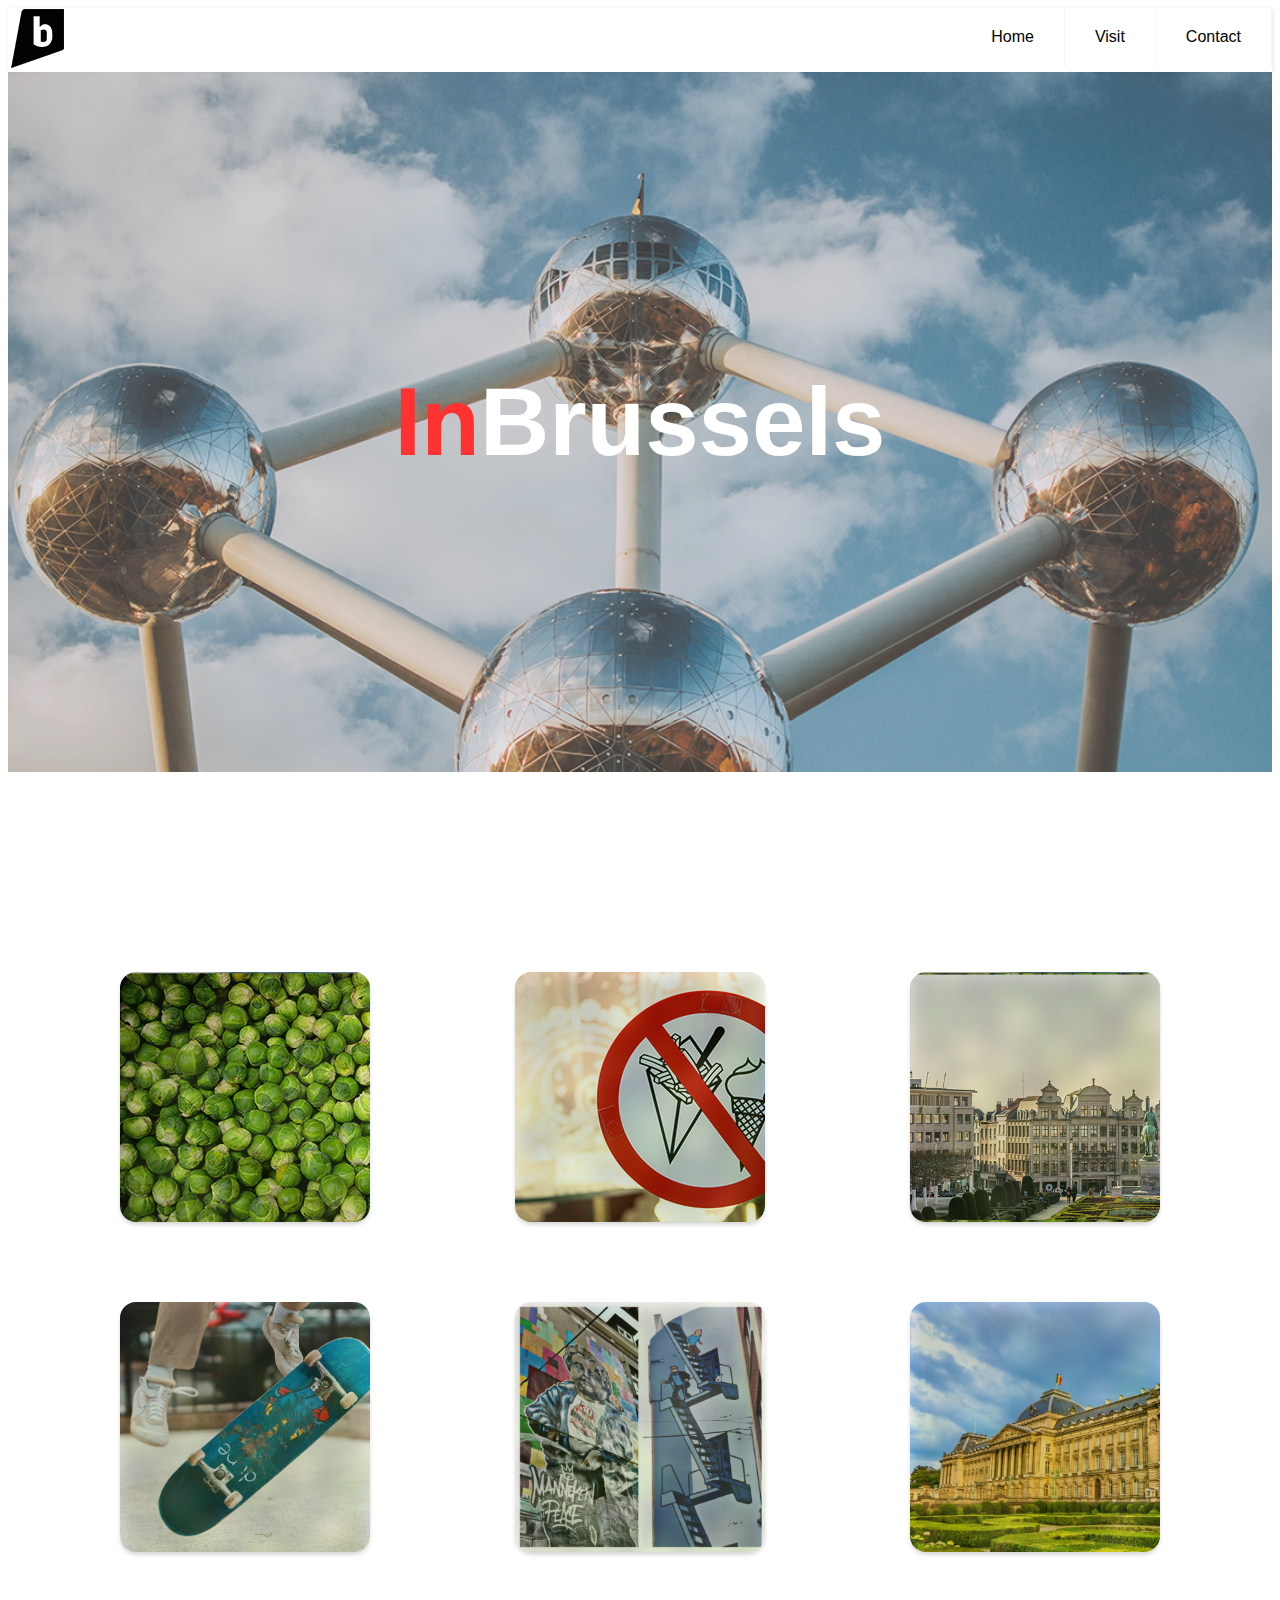
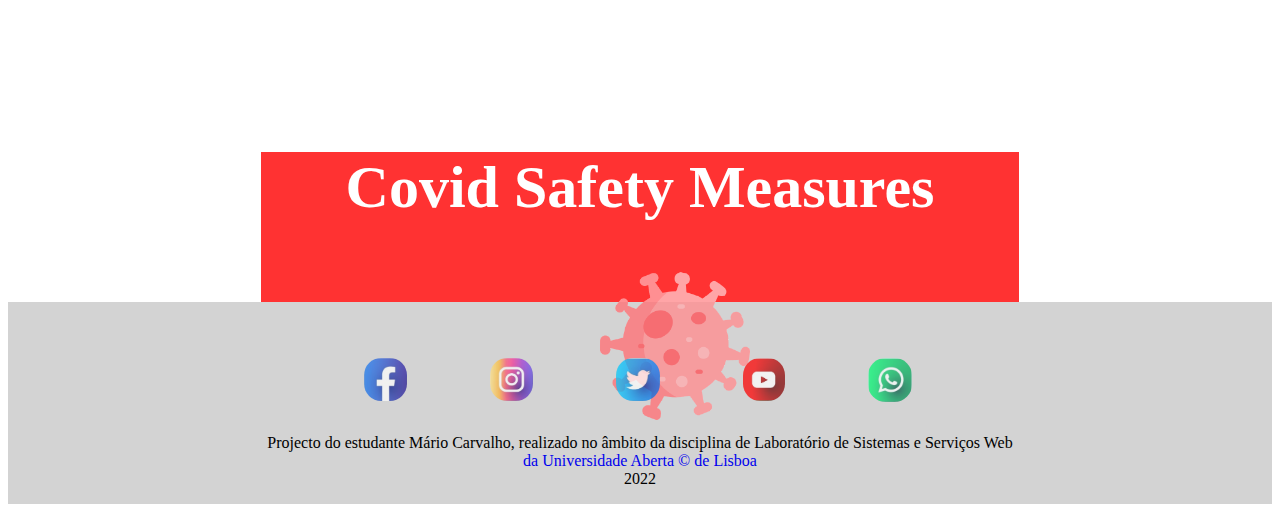
<file: index.html>
<!DOCTYPE html>
<html lang="en">

<head>
  <meta charset="UTF-8">
  <meta http-equiv="X-UA-Compatible" content="IE=edge">
  <meta name="viewport" content="width=device-width, initial-scale=1.0">
  <link rel="stylesheet" type="text/css" href="style.css">
  <title>Brussels - In</title>
</head>

<body>
  <section>
    <header class="header">
      <a href="index.html">
        <div id="logo"><img src="images/bb.png"></div>
      </a>
      <input class="menu-btn" type="checkbox" id="menu-btn" />
      <label class="menu-icon" for="menu-btn"><span class="navicon"></span></label>
      <ul class="menu">
        <li><a href="index.html">Home</a></li>
        <li><a href="visit.html">Visit</a></li>
        <li><a href="contact.html">Contact</a></li>
      </ul>
    </header>
  </section>

  <div class="image_title">
    <div class="title_wild_brussels">
      <h1 id="title_wild">In</h1>
      <h1 id="title_brussels">Brussels</h1>
    </div>
  </div>


  <div class="center_box">
    <div class="box">
      <a href="https://www.chouxdebruxelles.be/en/event-venues/residence-palace-brussels/">
        <div id="box_1">
          <div class='info'>
            <h1 class='title'>"Choux des Bruxelles"</h1>
            <p class='description'>Belgian law allows residents to throw the brussels sprouts at tourists ...
            </p>
          </div>
        </div>
      </a>
      <a href="https://www.lapatate.be">
        <div id="box_2">
          <div class='info'>
            <h1 class='title'>Frites</h1>
            <p class='description'>Belgian fries to be eaten in moderation...or not </p>
          </div>
        </div>
      </a>
      <a href="https://www.google.com/maps/place/Japanese+Pavillion/@50.8930774,4.3612065,3a,75y,90t/data=!3m8!1e2!3m6!1sAF1QipOJEWaHibwen4fcWVjL0yaO6bHk95saem6Tn9Vn!2e10!3e12!6shttps:%2F%2Flh5.googleusercontent.com%2Fp%2FAF1QipOJEWaHibwen4fcWVjL0yaO6bHk95saem6Tn9Vn%3Dw152-h86-k-no!7i3840!8i2160!4m21!1m15!4m14!1m6!1m2!1s0x34674e0fd77f192f:0xf54275d47c665244!2sjapon!2m2!1d138.252924!2d36.204824!1m6!1m2!1s0x47c3a4ed73c76867:0xc18b3a66787302a7!2sbruxelles!2m2!1d4.3571696!2d50.8476424!3m4!1s0x47c3c25440ee4561:0xe2f1d75700b78a04!8m2!3d50.8930774!4d4.3612065">
        <div id="box_3">
          <div class='info'>
            <h1 class='title'> Expo 1958</h1>
            <p class='description'>Japan's bustling capital, Tokyo hinto, known for its imposing entrance and woodland</p>
          </div>
        </div>

    </div>
    </a>
    <a href="https://visit.brussels/en/place/Skate-parc-des-Ursulines">
      <div class="box">
        <div id="box_4">
          <div class='info'>
            <h1 class='title'>Skate Park</h1>
            <p class='description'> To be wild and fun</p>
          </div>
        </div>
    </a>
    <a href="https://www.comicscenter.net/en/home">
      <div id="box_5">
        <div class='info'>
          <h1 class='title'> Comics Art Museum</h1>
          <p class='description'>a true temple dedicated to comic strip art, is also an undisputed masterpiece of the Art Nouveau</p>
        </div>
      </div>
    </a>
    <a href="https://www.monarchie.be/en/heritage/royal-palace-of-brussels">
      <div id="box_6">
        <div class='info'>
          <h1 class='title'>Royal Palace of Brussels</h1>
          <p class='description'>the Palace of the Nation, the seat of the federal parliament located at the other end of the Royal Park...</p>
        </div>
      </div>
  </div>
  </a>
  </div>

  <a href="https://www.info-coronavirus.be/en/">
    <div class="covid_box">
      <h2> Covid Safety Measures</h2>
      <div class="content">
        <div class="covid1"><img src="images/coronavirus.png"></div>
        </div>
      </div>
      <div class=second_row>
        <div class="Social-Network-Icons">
          <a href="https://www.facebook.com/">
            <ul><img src="icons/Facebook.jpg" class="Social-Network-Icons" name="Facebook" alt="icon-Facebook">
            </ul><br>
          </a>
          <a href="https://www.instagram.com/">
            <ul><img src="icons/Instagram.jpg" class="Social-Network-Icons" name="Instagram" alt="icon-Instagram">
            </ul><br>
          </a>
          <a href="https://twitter.com/">
            <ul><img src="icons/Twitter.jpg" class="Social-Network-Icons" name="Twitter" alt="icon-Twitter">
            </ul><br>
          </a>
          <a href="https://www.youtube.com/">
            <ul><img src="icons/Youtube.jpg" class="Social-Network-Icons" name="Youtube" alt="icon-Youtube">
            </ul><br>
          </a>
          <a href="https://web.whatsapp.com/">
            <ul><img src="icons/Whatsapp.jpg" class="Social-Network-Icons" name="Whatsapp" alt="icon-Whastapp">
            </ul><br>
          </a>
        </div>

        <div class="url_wild">
          <p>Projecto do estudante Mário Carvalho, realizado no âmbito da disciplina de Laboratório de Sistemas e Serviços Web
              <a href="https://elearning.uab.pt/course/view.php?id=14136" target="_blank"> da Universidade Aberta &copy; de Lisboa 
              </a>
              <i class="far fa-copyright"></i> 2022
          </p>
      </div>
      </div>
    </footer>
  </section>

</body>

</html>
</file>
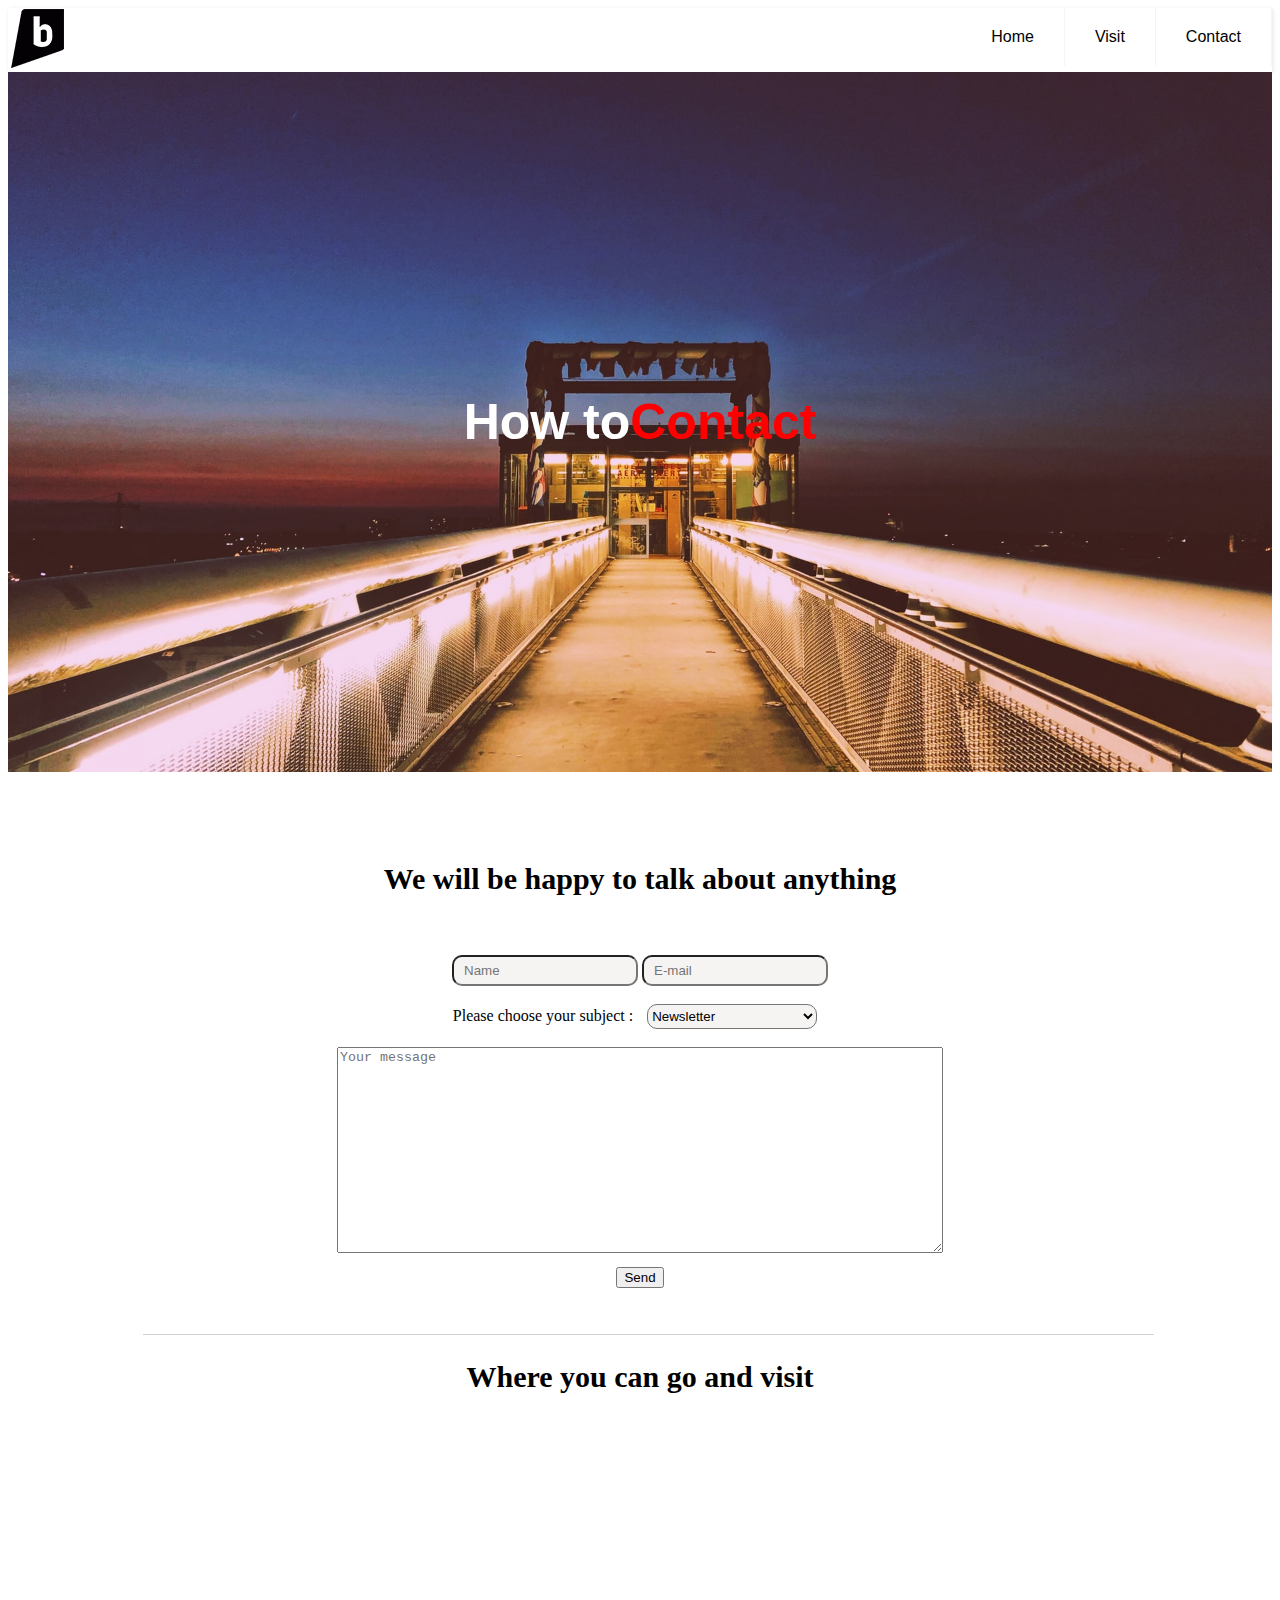
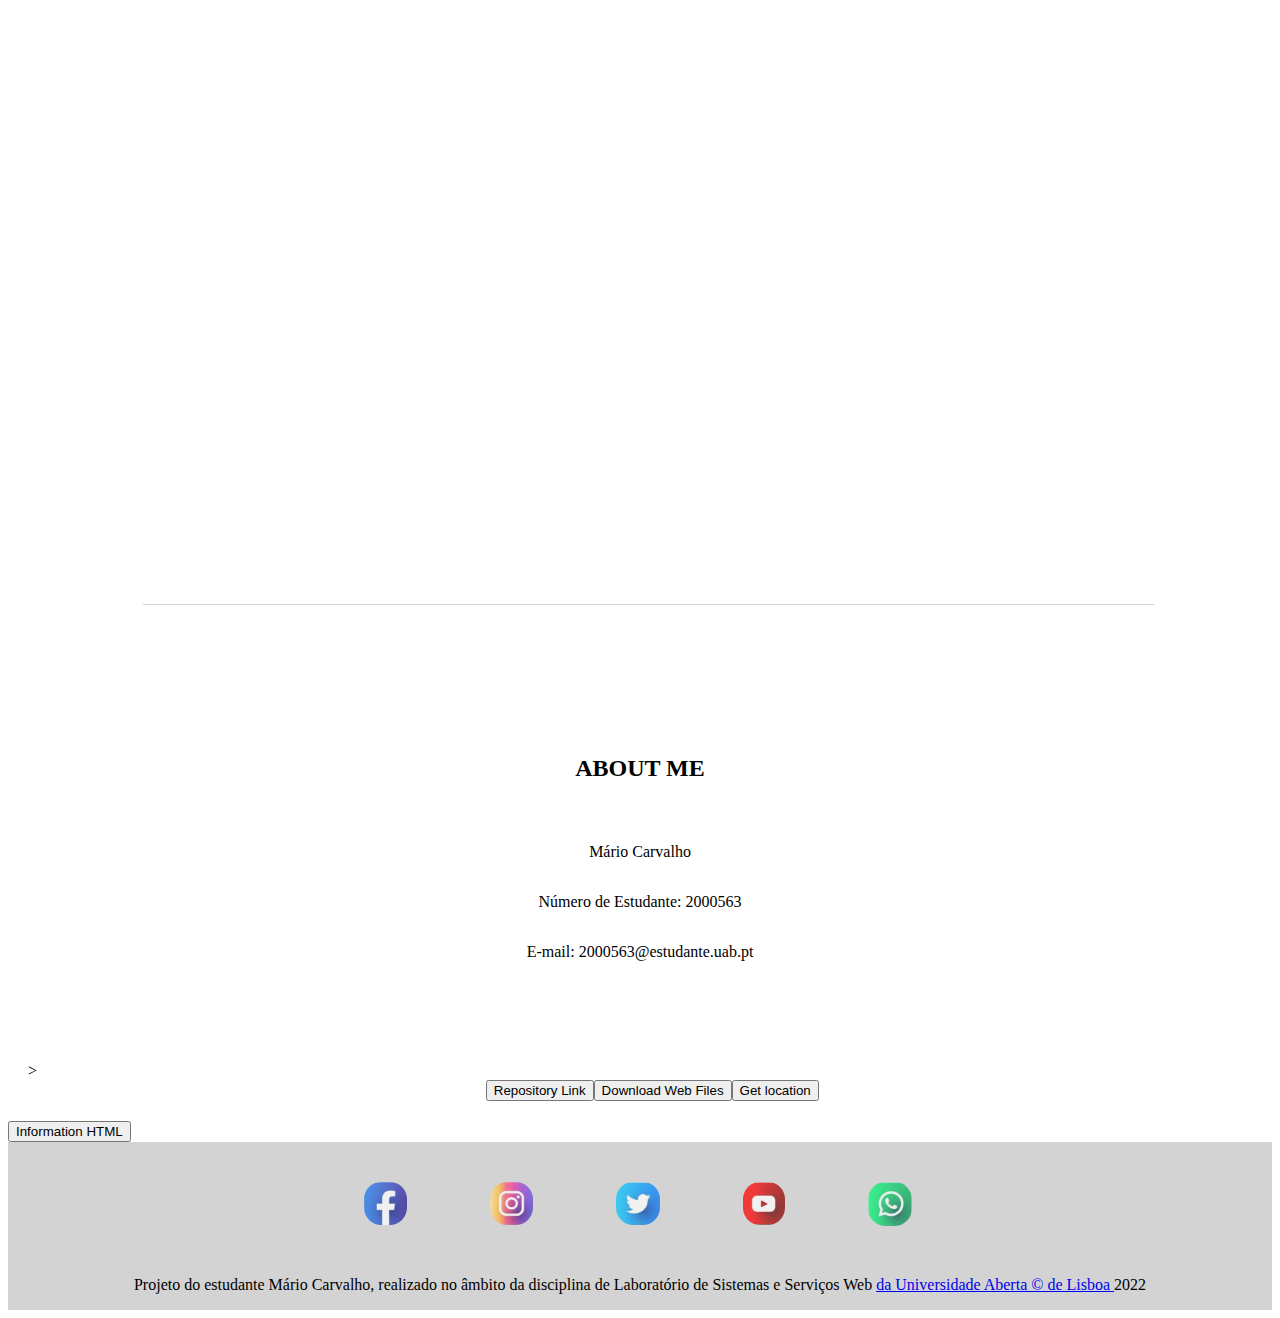
<file: contact.html>
<!DOCTYPE html>
<html lang="en">

<head>
    <meta charset="UTF-8">
    <meta http-equiv="X-UA-Compatible" content="IE=edge">
    <meta name="viewport" content="width=device-width, initial-scale=1.0">
    <link rel="stylesheet" type="text/css" href="contact.css">
    <script src="javascript.js"></script>
    <title>Brussels - Contact</title>
</head>

<body>
    <section>
        <header class="header">
            <a href="home.html">
                <div id="logo"><img src="images/bb.png"></div>
            </a>
            <input class="menu-btn" type="checkbox" id="menu-btn" />
            <label class="menu-icon" for="menu-btn"><span class="navicon"></span></label>
            <ul class="menu">
                <li><a href="home.html">Home</a></li>
                <li><a href="visit.html">Visit</a></li>
                <li><a href="contact.html">Contact</a></li>
            </ul>
        </header>
    </section>

    <div class="contact_image_title">
        <div class="contact_us_title">
            <h1 id="contact">How to </h1> 
            <h1 id="us">Contact</h1>
        </div>
    </div>

    <section>
        <div class="contact_us_groupe" id="contact_us" name="contact_us">
            <h2 class="title_contact" id="contact-us"> We will be happy to talk about anything <br><br> </h2>

            <div class="form-group">
                <input class="name_mail_contact" type="text" name="contact" placeholder="Name">
                <input class="name_mail_contact" type="email" name="email" placeholder="E-mail"> <br><br>
                <label name="subject">Please choose your subject :</label>
                <select class="subject" name="subject" id="subject">
                    <option value="other">Newsletter</option> <br>
                    <option value="evaluation">Evaluation</option>
                    <option value="Comment">Comment</option>
                    <option value="Need-Information">Need some information</option>
                    <option value="other">Other</option> <br>
                </select><br><br>
                <textarea class="message" type="text" name="message" placeholder="Your message" style="width: 600px"
                    style="height: 600px"></textarea><br>
                <a href="mail.html">
                    <button class="buttoninfo" type="submit" onclick="sendForm()" value="Send">Send</button>
                </a>
            </div>
        </div>
    </section>

    <div class="map">
        <div class="black_line"></div>
        <h2 class="title-map"> Where you can go and visit</h2>
        <div class="map-container-google" style="">
            <iframe class="real-map"
                src="https://www.google.com/maps/embed?pb=!1m14!1m12!1m3!1d2519.1428908287317!2d4.352305698940037!3d50.84703817843765!2m3!1f0!2f0!3f0!3m2!1i1024!2i768!4f13.1!5e0!3m2!1spt-PT!2sbe!4v1648225965118!5m2!1spt-PT!2sbe"
                width="600" height="450" style="border:0;" allowfullscreen="" loading="lazy"
                referrerpolicy="no-referrer-when-downgrade"></iframe>
            </iframe>
        </div>
        <div class="black_line2"></div>
    </div>

    <!--for all pages-->
    <section>
        <footer>
            <div class="about_us_title">
                <h2>ABOUT ME</h2>
            </div>
            <div class="first_row">
                <div class="identification-team">
                    <div class="mario">
                        <p>Mário Carvalho</p>
                        <p>Número de Estudante: 2000563 </p>
                        <p>E-mail: 2000563@estudante.uab.pt</p>
                    </div>
                </div>
            </div>
            <div class="bottons-container"> >
                <div class="bottonsJs">
                    <div>
                        <button class="buttoninfo" onclick="reposLink()">Repository Link</button>
                    </div>
                    <div>
                        <button class="buttoninfo" onclick="DownloadWebFiles()">Download Web Files</button>
                    </div>
                    <div>
                        <button class="buttoninfo" onclick="getLocation()">Get location</button>
                    </div>
                </div>
            </div>
            <div>
                <div>
                    <button id="hiddeInfoContactHTML" onclick="htmlShowContact()">Information HTML</button>
                    <div id="htmlContact" style="display: none;">
                        <p>Nesta página "Contact.HTML" não foi usada mais nenhuma propriedade além das que foram usadas anteriormente.</p>
                    </div>
            </div>
            
            <div class="second_row">
                <div class="Social-Network-Icons">
                    <a href="https://www.facebook.com/">
                        <ul><img src="icons/Facebook.jpg" class="Social-Network-Icons" name="Facebook"
                                alt="icon-Facebook">
                        </ul><br>
                    </a>
                    <a href="https://www.instagram.com/">
                        <ul><img src="icons/Instagram.jpg" class="Social-Network-Icons" name="Instagram"
                                alt="icon-Instagram">
                        </ul><br>
                    </a>
                    <a href="https://twitter.com/">
                        <ul><img src="icons/Twitter.jpg" class="Social-Network-Icons" name="Twitter" alt="icon-Twitter">
                        </ul><br>
                    </a>
                    <a href="https://www.youtube.com/">
                        <ul><img src="icons/Youtube.jpg" class="Social-Network-Icons" name="Youtube" alt="icon-Youtube">
                        </ul><br>
                    </a>
                    <a href="https://web.whatsapp.com/">
                        <ul><img src="icons/Whatsapp.jpg" class="Social-Network-Icons" name="Whatsapp"
                                alt="icon-Whastapp">
                        </ul><br>
                    </a>
                </div>

                <div class="url_contact">
                    <p>Projeto do estudante Mário Carvalho, realizado no âmbito da disciplina de Laboratório de
                        Sistemas e Serviços Web
                        <a href="https://elearning.uab.pt/course/view.php?id=14136" target="_blank"> da Universidade
                            Aberta &copy; de Lisboa
                        </a>
                        <i class="far fa-copyright"></i> 2022
                    </p>
                </div>
            </div>
        </footer>
    </section>
</body>

</html>
</file>
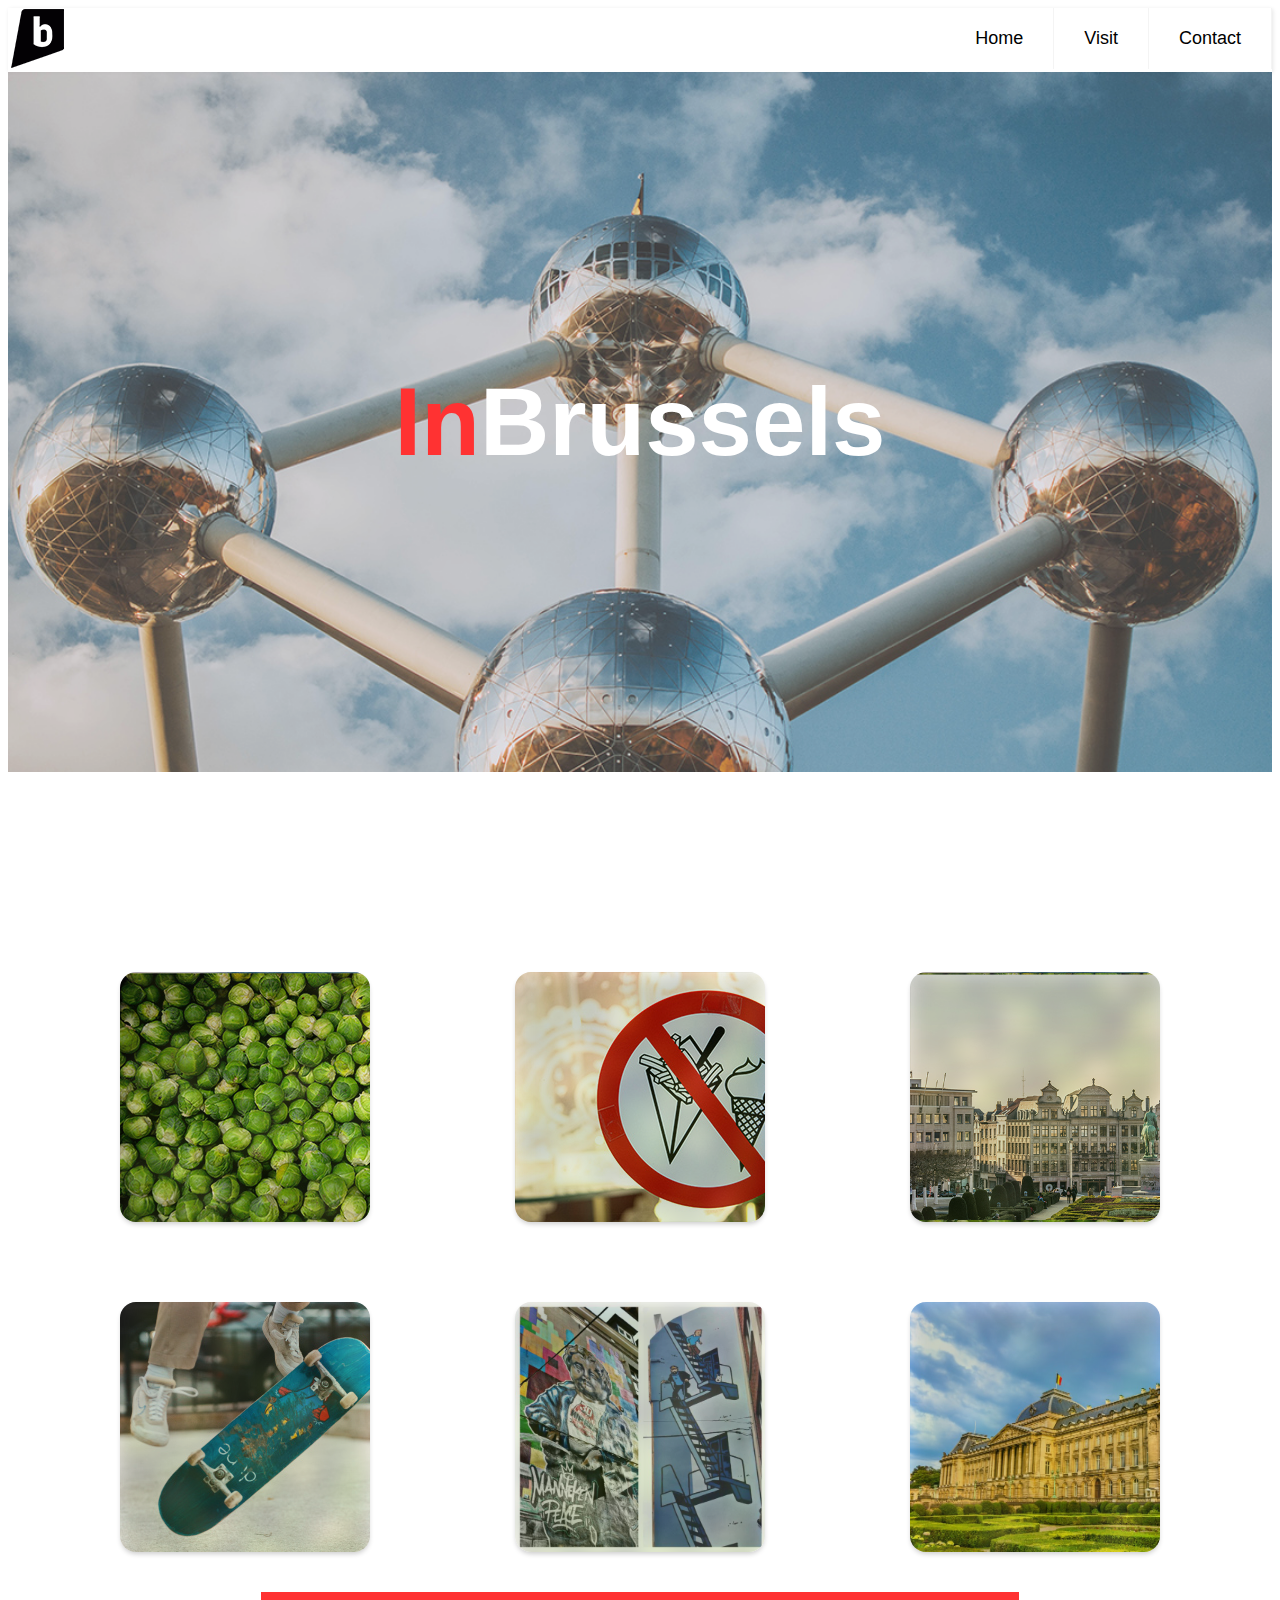
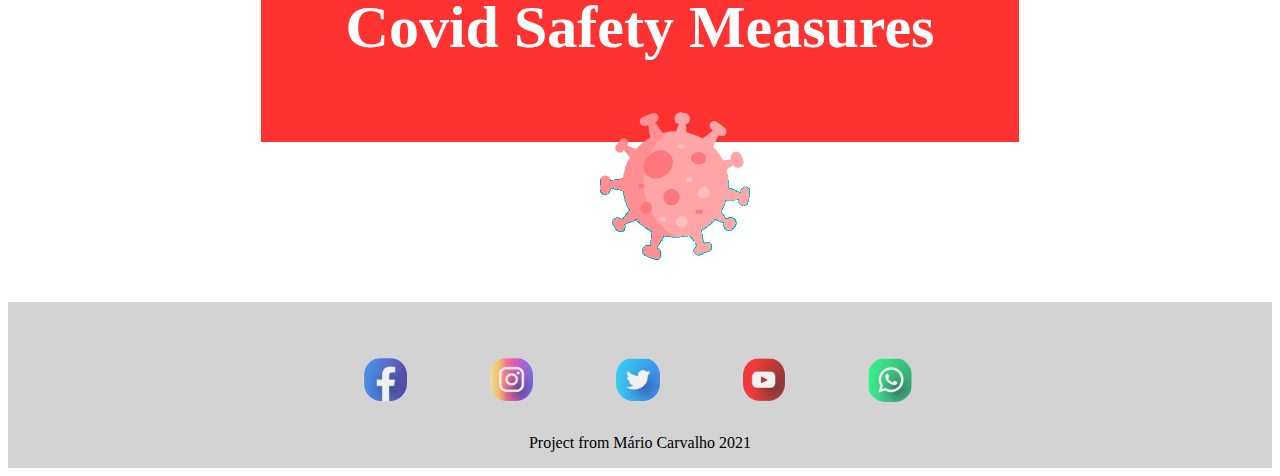
<file: home.html>
<!DOCTYPE html>
<html lang="en">

<head>
  <meta charset="UTF-8">
  <meta http-equiv="X-UA-Compatible" content="IE=edge">
  <meta name="viewport" content="width=device-width, initial-scale=1.0">
  <link rel="stylesheet" type="text/css" href="home.css">
  <script src="javascript.js"></script>
  <title>Brussels - In</title>
</head>

<body>
  <section>
    <header class="header">
      <a href="home.html">
        <div id="logo"><img src="images/bb.png"></div>
      </a>
      <input class="menu-btn" type="checkbox" id="menu-btn" />
      <label class="menu-icon" for="menu-btn"><span class="navicon"></span></label>
      <ul class="menu">
        <li><a href="home.html">Home</a></li>
        <li><a href="visit.html">Visit</a></li>
        <li><a href="contact.html">Contact</a></li>
      </ul>
    </header>
  </section>

  <div class="image_title">
    <div class="title_wild_brussels">
      <h1 id="title_wild">In</h1>
      <h1 id="title_brussels">Brussels</h1>
    </div>
  </div>


  <div class="center_box">
    <div class="box">
      <a href="https://www.chouxdebruxelles.be/en/event-venues/residence-palace-brussels/">
        <div id="box_1">
          <div class='info'>
            <h1 class='title'>"Choux des Bruxelles"</h1>
            <p class='description'>Belgian law allows residents to throw the brussels sprouts at tourists ...
            </p>
          </div>
        </div>
      </a>
      <a href="https://www.lapatate.be">
        <div id="box_2">
          <div class='info'>
            <h1 class='title'>Frites</h1>
            <p class='description'>Belgian fries to be eaten in moderation...or not </p>
          </div>
        </div>
      </a>
      <a href="https://www.google.com/maps/place/Japanese+Pavillion/@50.8930774,4.3612065,3a,75y,90t/data=!3m8!1e2!3m6!1sAF1QipOJEWaHibwen4fcWVjL0yaO6bHk95saem6Tn9Vn!2e10!3e12!6shttps:%2F%2Flh5.googleusercontent.com%2Fp%2FAF1QipOJEWaHibwen4fcWVjL0yaO6bHk95saem6Tn9Vn%3Dw152-h86-k-no!7i3840!8i2160!4m21!1m15!4m14!1m6!1m2!1s0x34674e0fd77f192f:0xf54275d47c665244!2sjapon!2m2!1d138.252924!2d36.204824!1m6!1m2!1s0x47c3a4ed73c76867:0xc18b3a66787302a7!2sbruxelles!2m2!1d4.3571696!2d50.8476424!3m4!1s0x47c3c25440ee4561:0xe2f1d75700b78a04!8m2!3d50.8930774!4d4.3612065">
        <div id="box_3">
          <div class='info'>
            <h1 class='title'> Expo 1958</h1>
            <p class='description'>Japan's bustling capital, Tokyo hinto, known for its imposing entrance and woodland</p>
          </div>
        </div>

    </div>
    </a>
    <a href="https://visit.brussels/en/place/Skate-parc-des-Ursulines">
      <div class="box">
        <div id="box_4">
          <div class='info'>
            <h1 class='title'>Skate Park</h1>
            <p class='description'> To be wild and fun</p>
          </div>
        </div>
    </a>
    <a href="https://www.comicscenter.net/en/home">
      <div id="box_5">
        <div class='info'>
          <h1 class='title'> Comics Art Museum</h1>
          <p class='description'>a true temple dedicated to comic strip art, is also an undisputed masterpiece of the Art Nouveau</p>
        </div>
      </div>
    </a>
    <a href="https://www.monarchie.be/en/heritage/royal-palace-of-brussels">
      <div id="box_6">
        <div class='info'>
          <h1 class='title'>Royal Palace of Brussels</h1>
          <p class='description'>the Palace of the Nation, the seat of the federal parliament located at the other end of the Royal Park...</p>
        </div>
      </div>
  </div>
  </a>


  <a href="https://www.info-coronavirus.be/en/">
    <div class="covid_box">
      <h2> Covid Safety Measures</h2>
      <div class="content">
        <div class="covid1"><img src="images/coronavirus.png"></div>
        </div>
      </div>
    </div>
  </a>
  <!--
  <div>
     
        <button id="hiddeInfoHomeHTML" onclick="htmlShowHome()">Information HTML</button>
      <div id="htmlHome" style="display: none;">
        <textarea class="htmlHide">
      Nesta página "Home.HTML" foram usadas as seguintes formas com os respectivos motivos :
      Para HTML:
      - a marca <head> foi utilizado para introduzir as características da página HMLT em questão que corresponde às características desta página (meta, link, script e title);
        - a marca <meta> serve para identificar os elementos relativos à página em concreto, tais como  o tipo de caracteres, a descrição da página, palavras de identificação, autor do documento, e configurações gerais. Permite também identificar que outras páginas e ligações serão chamadas. Como por exemplo o estilo de caracteres: UTF-8;
        - a marca <link> é uma característica abreviada de Hyperlink, que permite aceder a outros documentos, podendo também funcionar como "click", ou como atributo de outro elemento típico de HTML. Serviu para identificar em que página se encontra o CSS correspondente: href="home.html";
        - a marca 'script' usa-se para definir um Script por exemplo, de JavaScript, ou indicar um documento deve ser lido, que contenha declarações necessárias ao funcionamento dessa página. Quando este se faz acompanhar por uma atributo "src", identifica em que documento esta informação deve ser lida. Pode ser usado para realizar mudanças dinâmicas típicas de JavaScript, como imagem, validação de formulários. A maioria destas funcionalidades acabaram por ser implementadas em CSS. Mas estas funcionalidades podem ser executadas em ambos os formatos;
        - a marca <title> permite identificar no separador da página em questão, o título que se deseja "Brussels-In";
        - a marca <body> corresponde ao conteúdo central da página .html, onde se usam os elementos relativos ao que deve aparecer no lado do cliente;
        - a marca <section> serve para dividir partes do conteúdo de uma página web, e serve para indicar que o seu conteúdo corresponde a um tema específicos
        - a marca <a> define a utilização de um hyperlink, que nesta sequência de páginas é bastante usado. Neste caso, englobou-se o logotipo, com esta referencia: href="home.html";
        - a marca <div> define também separações, mas ao contrário da <section> esta é usada para contentores mais pequenos;
        - a marca <input> tem várias utilizações. Podendo servir para introduzir informação por parte do utilizador, mas nesta página serviu para determinar condições quando a apresentação da página tem um tamanho mais pequeno, e o header (Home, Visit, e Contact) fica num formato "responsive". Assim, quando validado a estrutura do CSS adapta as novas condições;
        - a marca <label> permite identificar uma zona, ou um item, e neste caso, foi usado para identificar especificamente o <span>, que serve para se poder manipular de alguma maneira diferente, quando "responsive";
        - a marca <span> é um contentor genérico, de linha. Este, ajudou a agrupar elementos do header e os seus botões correspondentes para fins de estilo próprio quando em apresentação "responsive";
        - a marca <ul> representa uma lista de itens sem que estes tenham uma ordem especifica. Apenas permite ordenar um item, sem ter numerário ou posição, isto é, a tag <li>;
        - a marca <li> foi usada para representar item a item (Home, Visit, e Contact). Pode ser usado como ordem, mas foi encontrada esta forma que permite indicar um por um. Para obter a mesma apresentação. poderia ter sido usada outra maneira, tal como estão outros pontos abaixo indicados. Este elemento tem sempre que ser usado dentro de uma lista ou menu. Serviu para testar a funcionalidade; 
        - a marca <h1> representa um nível de seção, para identificação de títulos/ cabeçalhos, em função do nível "InBrussels" logo no inicio em cima da imagem principal;
        - a marca <p> serviu para identificar parágrafos 
        - a marca <button> define um botão "clicavel" que foi usado para esconder a informação relativa às tags HTML, contida neste site, associado a uma função JavaScript para alterar o estilo
        - a marca <textarea> representa a zona de texto de múltiplas linhas que foi usada para colocar esta informação toda
        - a marca <footer> define a zona que contém a informação de sites, e ícones em rodapé
        - a marca <br> serve para inserir uma quebra de linha vazia (break) em texto, frases ou formulários. Aqui fora usada relativamente ao "alignItems" do footer, para separar um pouco mais os ícones sociais uns dos outros, depois de ter sido usado um flex-content com display horizontal
        - a marca <img> serviu para introduzir as várias imagens que esta página contém

        Para CSS:
        - align-items é uma propriedade que serviu para alinhar vários itens, tais como os ícones de rodapé, a zona de contactos, a posição de Covid Safety.
        - background-color permite identificar o fundo de uma zona, que inclui o padding e border (isto é, vai até às arestas do próprio elemento), e neste caso se alterar a cor deste fundo, tal como outras propriedades, algumas caracteristicas podem ser adicionadas (cover, size, height). Usada em várias imagens e fundos de cada setor ou zonas.
        - border-radius, forma de definir os cantos de vários elementos, e neste caso das imagens centrais usadas. 
        - box-shadow, usado para adicionar um efeito sombra, tanto nos links das páginas superiores, como nas imagens, assim que o texto aparece ao se clicar em cima. 
        - clear, serviu para aplicar um reformatar da zona em questão, tal como a zona do header, assim que se passa o rato. Tem também efeito no "responsive".
        - color, permite atribuir cores, tal como usado nos fundos, nas letras, entre outros.
        - content, refere-se a uma propriedade que pode ser usada com múltiplas funcionalidades quando associada a outros pseudo-elementos. Para alinhar conteúdo, zonas, imagens, estruturas entre outros. Também é um recurso importante para adaptar ao modo mobile ("responsive")
        - cursor, é uma propriedade que permite que se faça uso das propriedades do cursor do rato. Isto é, assim que este navega numa janela e passa "por cima" de uma estrutura, texto ou caixa, e aqui foi usado nas próprias imagens centrais;
        - display, define, no tipo de caixa, se ou como, um conteúdo ou elemento pode aparecer. Propriedade que pode ser usada até para colocar elementos na horizontal, ordenados e com espaços entre estes. Tal como nos ícones de rodapé, nas imagens, no modo "responsive", e em posições.
        - filter, usado para dar contraste nas imagens usadas, assim que o "cover" e "cursor" atuam, nas imagens, ativadas junto do texto que lhe aparece por cima. Inicialmente pensado para ser usado nesta página com JavaScript, mas explorou-se para CSS. 
        - flex-direction, serve para dar uma direção ao contudo correspondente à sua classe.
        - flex-flow, um género de layout que permite dar sentido ao conteudo independente da direção que este tem, ou então condensar em espaços, tal como usado nesta pagina para todo o footer, e assim, centrar todo este numa coluna só.
        - float, permite que certos elementos troquem de posição, neste caso, foi utilizado em modo "responsive", e para que o logotipo tive sempre a mesma posição.
        - font-family, determina o tipo de letra.
        - font-size, determina o tamanho de letra.
        - height, determina a altura de algum conteúdo, ou o espaço que um elemento pode ocupar. Tal como as imagens, ou o fundo ou até de um espaço vazio.
        - justify-content, permite definir como se distribui o espaço de uma zona. Entre imagens foi o caso.
        - list-style, como os itens da barra superior (Home, Visit…) foram usados com função <li>, esta propriedade com a característica "none", permite que as bolas dos itens listados desapareçam.
        - line-height, propriedade que define a linha miníma usada em torno de qualquer conteúdo.
        - margin, define as margens. Neste caso permitiu centrar o tamaho das imagens e icons, ao espaço que estes ocupam. Para não passarem as bordas desejadas.
        - max, representa um máximo possível que se queira limitar, e foi usado no modo "responsive"
        - checked~:before,:after, são características que permitem definir novas dimensões ou acontecimentos, como por exemplo uma check box pré selecionada, ou alteração de imagem que dá a sensação de movimento, e até uma adaptabilidade para diferentes tamanhos de écrans.
        - min, representa um mínimo possível que se queira limitar, e foi usado no modo "responsive"
        - opacity, define a transparência de uma imagem, por exemplo. Tal como foi o caso, para dar um ar mais "esbatido"/ esbranquiçado.
        - padding refere-se ao espaço em torno de um conteúdo (imagem ou texto) que está no interior da borda, e permite que este seja alterado, para criar espaços em torno deste.
        - position, permite determinar o lugar em precisão que um conteúdo ficaria. Esta característica foi usada para adaptar o site, a um ecrã mais pequeno, e fixar ícones, botões e imagens.
        - overflow, permite que se especifique quando o seu conteúdo deve ou não ser cortado. Este, permite que o texto das imagens, ao aparecer, fique limitado ao se sobrepor e esconder na imagem onde está referenciado
        - text-align, alinha o texto, que foi escrito no centro de cada nova janela que aparece;
        - text-decoration, neste caso, recorreu-se a esta funcionalidade para retirar adornos nos textos usados. Como quando se clica uma vez por exemplo, e este texto fica em roxo.
        - transform, permitiu transformar o menu, em algo mais dinâmico, e estético num formato mais pequeno. Neste caso, só foi possivel, graças ao botão check usado.
        - transition, permite que as transições de um elemento, seja ele qual for, seja feito de modo sequencial e não repentina. Podendo o tempo ser manipulado.
        - webkit-background-size, propriedade que permitiu fixar a imagem de fundo principal, e que os restantes elementos deslizassem por cima.
        - width, determina a largura de algum conteúdo, ou o espaço que um elemento pode ocupar. Tal como as imagens, ou o fundo ou até ser espaço vazio.
        - z-index, ao contrario do float, que faz adaptar os elementos numa pagina e voltar a apresenta-los noutro lugar, esta propriedade, permite que um elemento se desloque em profundidade. Tal como as imagens usadas, que se "para traz" do texto que é apresentado. Este texto na realidade está no eixo z (quando visto em três dimensões), e a imagem é que está mais para trás.
        - @media, permite alterar as dimensões de estruturas, e elementos numa pagina, de acordo com os tamanhos máximos e mínimos pré-definidos
        - --left, refere-se ao lado esquerdo de um elemento.
        - --right, refere-se ao lado direito de um elemento.
        - --top, refere-se ao topo de um elemento.
        - --bottom, refere-se à parte inferior de um elemento.
      </textarea>
    </div>
</div>
-->
  </section>
  <section>
    <footer>
        <div class=second_row>
            <div class="Social-Network-Icons">
                <a href="https://www.facebook.com/">
                    <ul><img src="icons/Facebook.jpg" class="Social-Network-Icons" name="Facebook"
                            alt="icon-Facebook">
                    </ul><br>
                </a>
                <a href="https://www.instagram.com/">
                    <ul><img src="icons/Instagram.jpg" class="Social-Network-Icons" name="Instagram"
                            alt="icon-Instagram">
                    </ul><br>
                </a>
                <a href="https://twitter.com/">
                    <ul><img src="icons/Twitter.jpg" class="Social-Network-Icons" name="Twitter" alt="icon-Twitter">
                    </ul><br>
                </a>
                <a href="https://www.youtube.com/">
                    <ul><img src="icons/Youtube.jpg" class="Social-Network-Icons" name="Youtube" alt="icon-Youtube">
                    </ul><br>
                </a>
                <a href="https://web.whatsapp.com/">
                    <ul><img src="icons/Whatsapp.jpg" class="Social-Network-Icons" name="Whatsapp"
                            alt="icon-Whastapp">
                    </ul><br>
                </a>
            </div>

            <div class="url_contact">
              <div>
                <p>Project from Mário Carvalho 2021
                </p>
              </div>
            </div>
        </div>
    </footer>
</section>
</body>

</html>
</file>
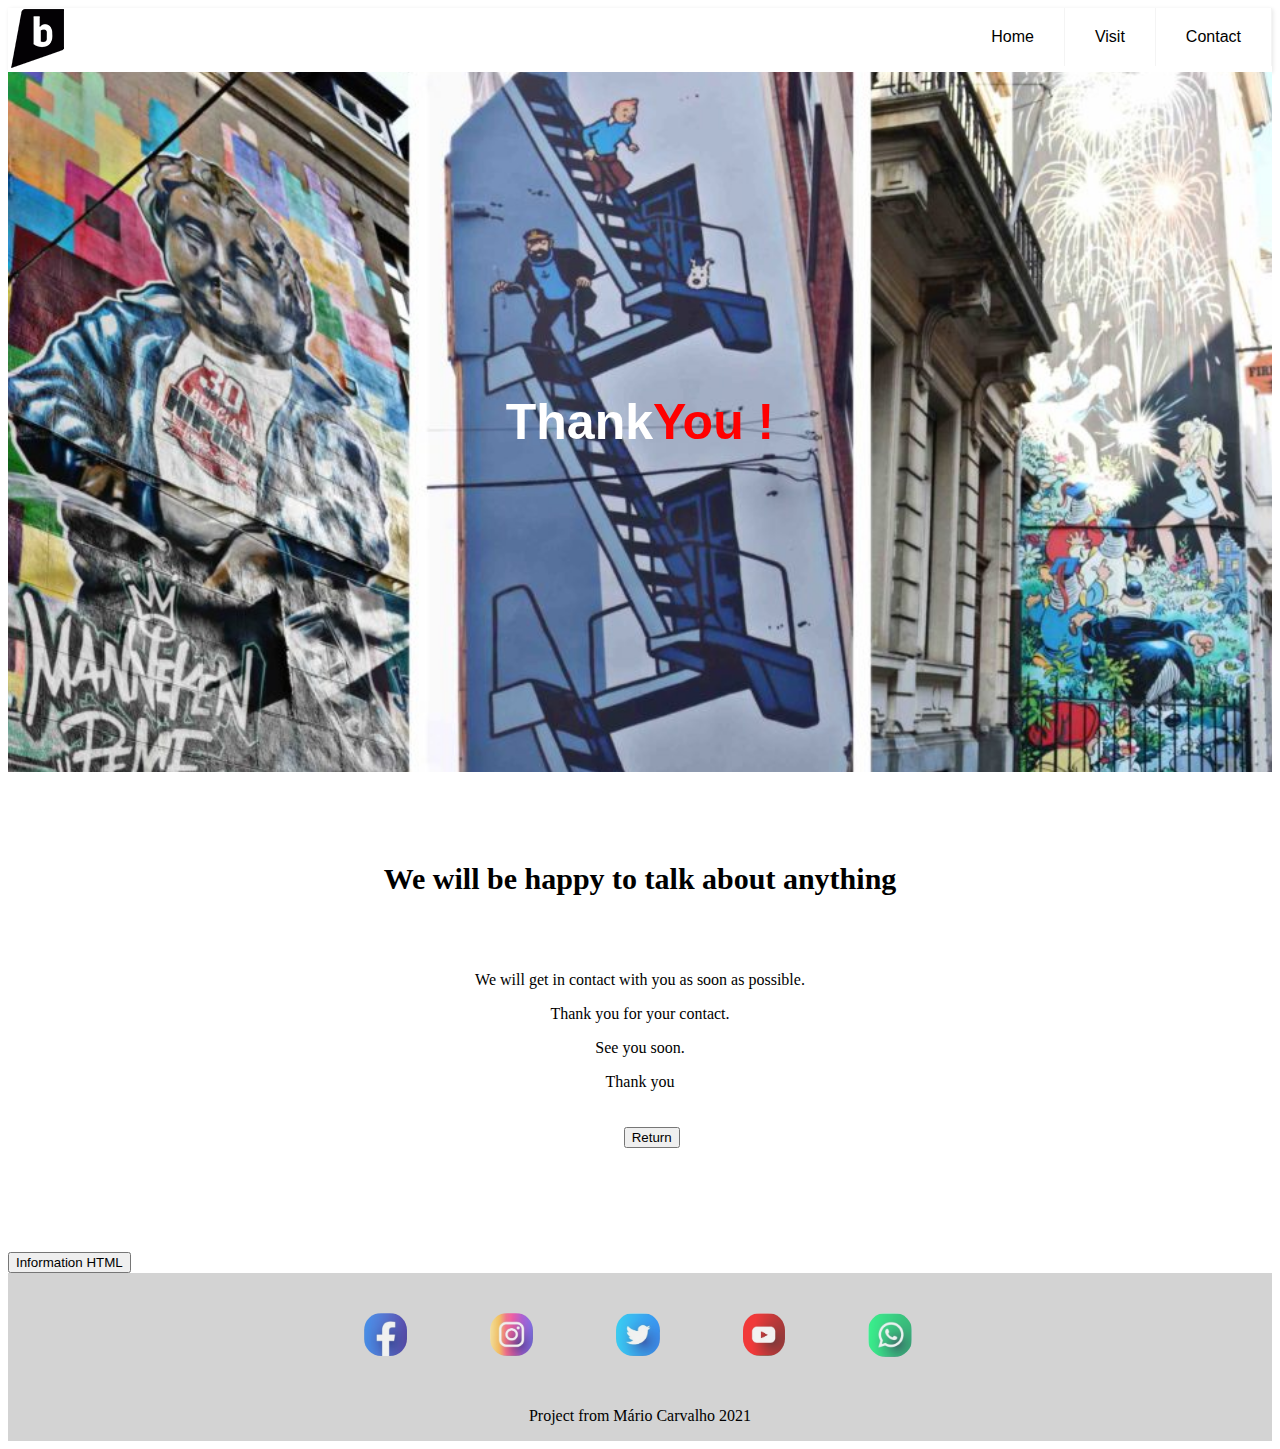
<file: mail.html>
<!DOCTYPE html>
<html lang="en">

<head>
    <meta charset="UTF-8">
    <meta http-equiv="X-UA-Compatible" content="IE=edge">
    <meta name="viewport" content="width=device-width, initial-scale=1.0">
    <link rel="stylesheet" type="text/css" href="mail.css">
    <script src="javascript.js"></script>
    <title>Brussels - EMail</title>
</head>

<body>
    <section>
        <header class="header">
            <a href="home.html">
                <div id="logo"><img src="images/bb.png"></div>
            </a>
            <input class="menu-btn" type="checkbox" id="menu-btn" />
            <label class="menu-icon" for="menu-btn"><span class="navicon"></span></label>
            <ul class="menu">
                <li><a href="home.html">Home</a></li>
                <li><a href="visit.html">Visit</a></li>
                <li><a href="contact.html">Contact</a></li>
            </ul>
        </header>
    </section>

    <div class="contact_image_title">
        <div class="contact_us_title">
            <h1 id="contact">Thank </h1> <br>
            <p>  </p>
            <h1 id="us"> You !</h1>
        </div>
    </div>

    <section>
        <div class="contact_us_groupe" id="contact_us" name="contact_us">
            <h2 class="title_contact" id="contact-us"> We will be happy to talk about anything <br><br> </h2>
            <div>
                <p>We will get in contact with you as soon as possible.</p> 
                <p>Thank you for your contact.</p> 
                <p>See you soon.</p> 
                <p>Thank you</p> 
            </div>
            <div class="bottons-container">
                <div class="bottonsJs">
                    <div>
                        <button class="buttoninfo" onclick="retur()">Return</button>
                    </div>
                </div>
            </div>
        </div>
    </section>
    <div>
        <button id="hiddeInfoMailHTML" onclick="htmlShowMail()">Information HTML</button>
        <div id="htmlMail" style="display: none;">
            <p>Nesta página "Mail.HTML" não foi usada mais nenhuma propriedade além das que foram usadas anteriormente.</p>
        </div>
    </div>
    <!--for all pages-->
    <section>
        <footer>
            <div class="second_row">
                <div class="Social-Network-Icons">
                    <a href="https://www.facebook.com/">
                        <ul><img src="icons/Facebook.jpg" class="Social-Network-Icons" name="Facebook"
                        alt="icon-Facebook">
                        </ul><br>
                    </a>
                    <a href="https://www.instagram.com/">
                        <ul><img src="icons/Instagram.jpg" class="Social-Network-Icons" name="Instagram"
                        alt="icon-Instagram">
                        </ul><br>
                    </a>
                    <a href="https://twitter.com/">
                        <ul><img src="icons/Twitter.jpg" class="Social-Network-Icons" name="Twitter" alt="icon-Twitter">
                        </ul><br>
                    </a>
                    <a href="https://www.youtube.com/">
                        <ul><img src="icons/Youtube.jpg" class="Social-Network-Icons" name="Youtube" alt="icon-Youtube">
                        </ul><br>
                    </a>
                    <a href="https://web.whatsapp.com/">
                        <ul><img src="icons/Whatsapp.jpg" class="Social-Network-Icons" name="Whatsapp"
                        alt="icon-Whastapp">
                        </ul><br>
                    </a>
                </div>

                <div class="url_contact">
                    <p>Project from Mário Carvalho 2021
                    </p>
                </div>
            </div>
        </footer>
    </section>
</body>
</html>
</file>
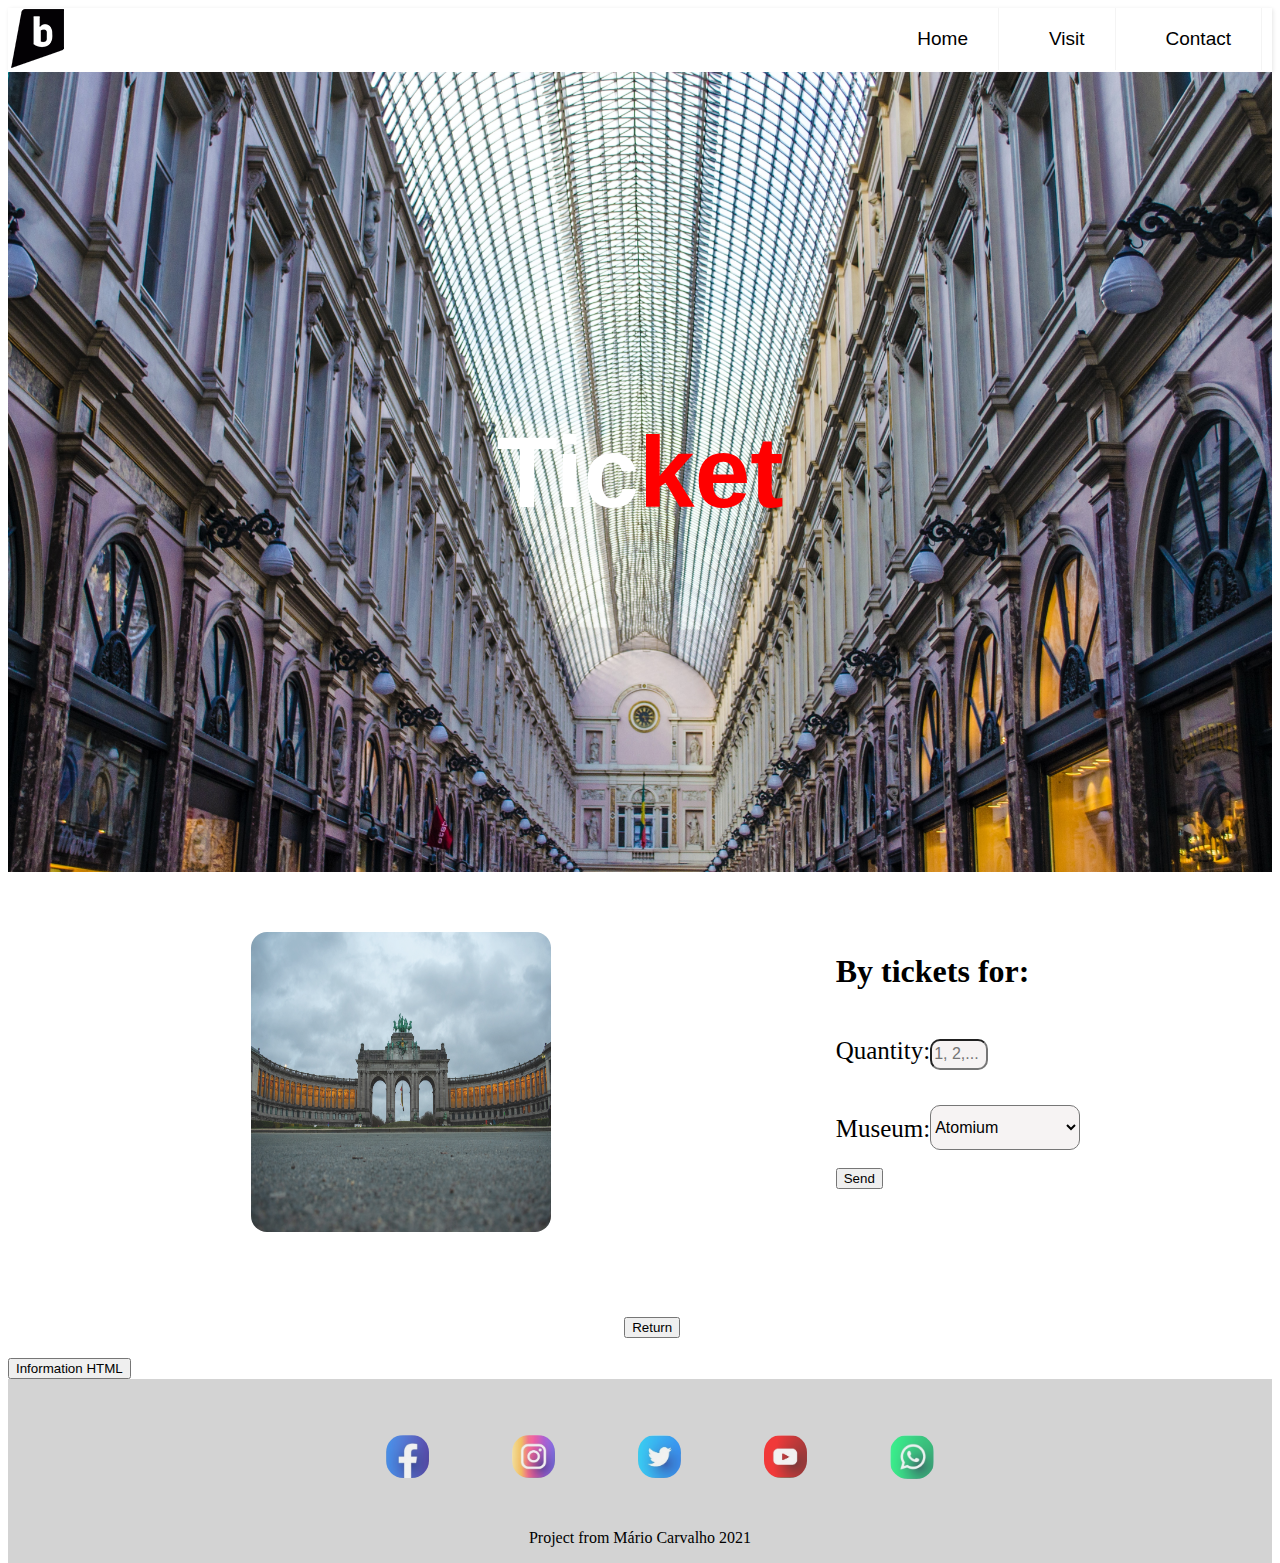
<file: tickets.html>
<!DOCTYPE html>
<html lang="en">

<head>
    <meta charset="UTF-8">
    <meta http-equiv="X-UA-Compatible" content="IE=edge">
    <meta name="viewport" content="width=device-width, initial-scale=1.0">
    <link rel="stylesheet" href="tickets.css">
    <script src="javascript.js"></script>
    <title>Brussels - Visit</title>
</head>

<body>
    <section>
        <header class="header">
            <a href="home.html">
                <div id="logo"><img src="images/bb.png"></div>
            </a>
            <input class="menu-btn" type="checkbox" id="menu-btn" />
            <label class="menu-icon" for="menu-btn"><span class="navicon"></span></label>
            <ul class="menu">
                <li><a href="home.html">Home</a></li>
                <li><a href="visit.html">Visit</a></li>
                <li><a href="contact.html">Contact</a></li>
            </ul>
        </header>
    </section>
    <div class="spacebox">
        <div class="bigbox">
            <div class="hauteur">
                <h1 id="title_Tic">Tic</h1>
                <h1 id="title_ket">ket</h1>
            </div>
        </div>
    </div>

    <div class="mainbox">
        <img class="mainboxImage" src="images/cinquentenaire.jpg" alt="">
        <div class="boxTickets">
            <h1>By tickets for: </h1>
            <div class="boxTicketsQuantity">
                <p> Quantity: </p>
                <input class="subjectQuantity" type="text" id="quantity" placeholder="1, 2,..."><br><br>
            </div>
            <div class="boxTicketsQuantity">
                <p> Museum: </p>
                <select class="subjectMuseum" name="subject" id="subject">
                    <option value="Atomium">Atomium</option>
                    <option value="Comics Art Museum ">Comics Art Museum </option>
                    <option value="Expo">Expo</option> <br>
                    <option value="Royal Military Museum">Royal Military Museum</option>
                    <option value="Royal Palace of Brussels">Royal Palace of Brussels</option> <br>
                </select><br><br>
            </div>
            <a href="mail.html">
                <button class="buttoninfo" type="submit" onclick="sendForm()" value="Send">Send</button>
            </a>
        </div>
    </div>
    <div class="bottons-container">
        <div class="bottonsJs">
            <div>
                <button class="buttoninfo" onclick="retur()">Return</button>
            </div>
        </div>
        </div>
    <div>
        <button id="hiddeInfoTicketsHTML" onclick="htmlShowTickets()">Information HTML</button>
        <div id="htmlTickets" style="display: none;">
            <p> Nothing new with HTML or CSS in this page 
            </p>
        </div>
    </div>
    <section>
        <footer>
            <div class=second_row>
                <div class="Social-Network-Icons">
                    <a href="https://www.facebook.com/">
                        <ul><img src="icons/Facebook.jpg" class="Social-Network-Icons" name="Facebook"
                                alt="icon-Facebook">
                        </ul><br>
                    </a>
                    <a href="https://www.instagram.com/">
                        <ul><img src="icons/Instagram.jpg" class="Social-Network-Icons" name="Instagram"
                                alt="icon-Instagram">
                        </ul><br>
                    </a>
                    <a href="https://twitter.com/">
                        <ul><img src="icons/Twitter.jpg" class="Social-Network-Icons" name="Twitter" alt="icon-Twitter">
                        </ul><br>
                    </a>
                    <a href="https://www.youtube.com/">
                        <ul><img src="icons/Youtube.jpg" class="Social-Network-Icons" name="Youtube" alt="icon-Youtube">
                        </ul><br>
                    </a>
                    <a href="https://web.whatsapp.com/">
                        <ul><img src="icons/Whatsapp.jpg" class="Social-Network-Icons" name="Whatsapp"
                                alt="icon-Whastapp">
                        </ul><br>
                    </a>
                </div>
            </div>
            </div>
            <div class="background_footer">
                <div class="url_contact">
                    <p>Project from Mário Carvalho 2021
                </p>
                </div>
            </div>
        </footer>
    </section>
</body>

</html>
</file>
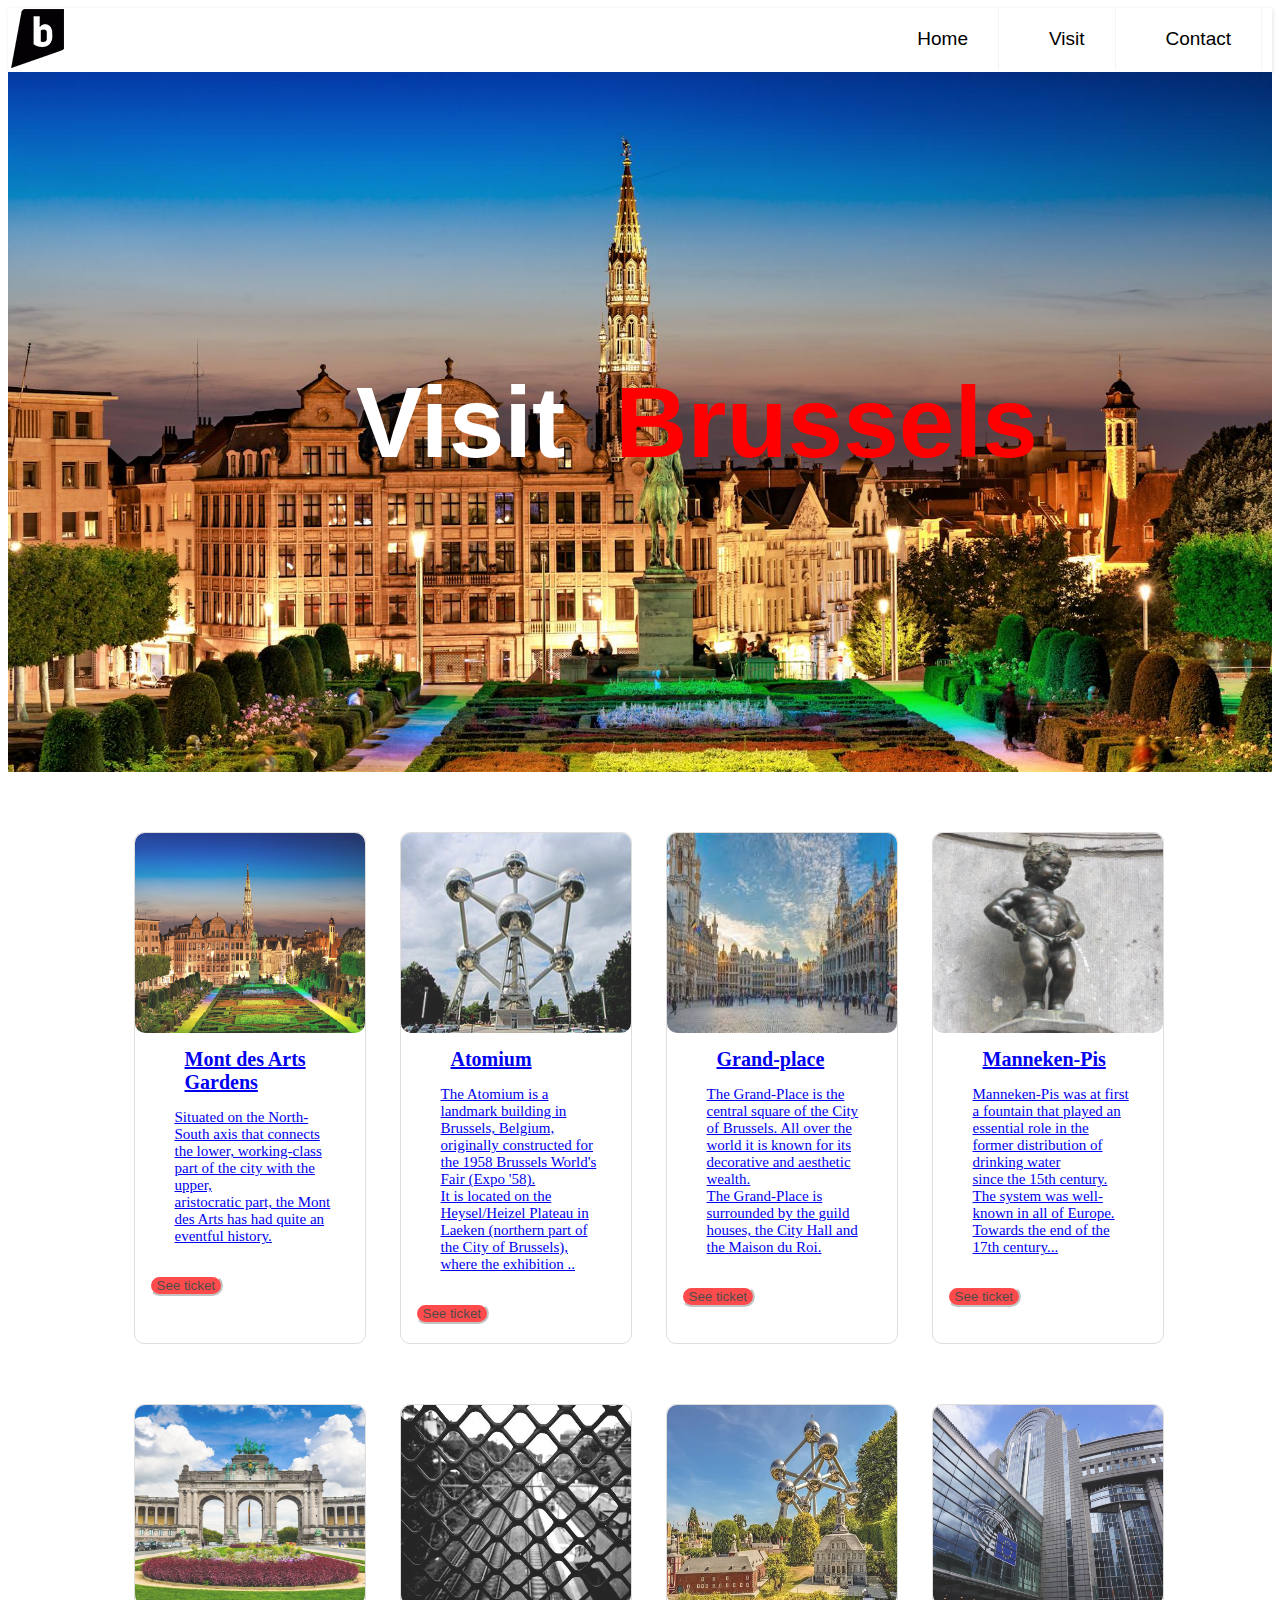
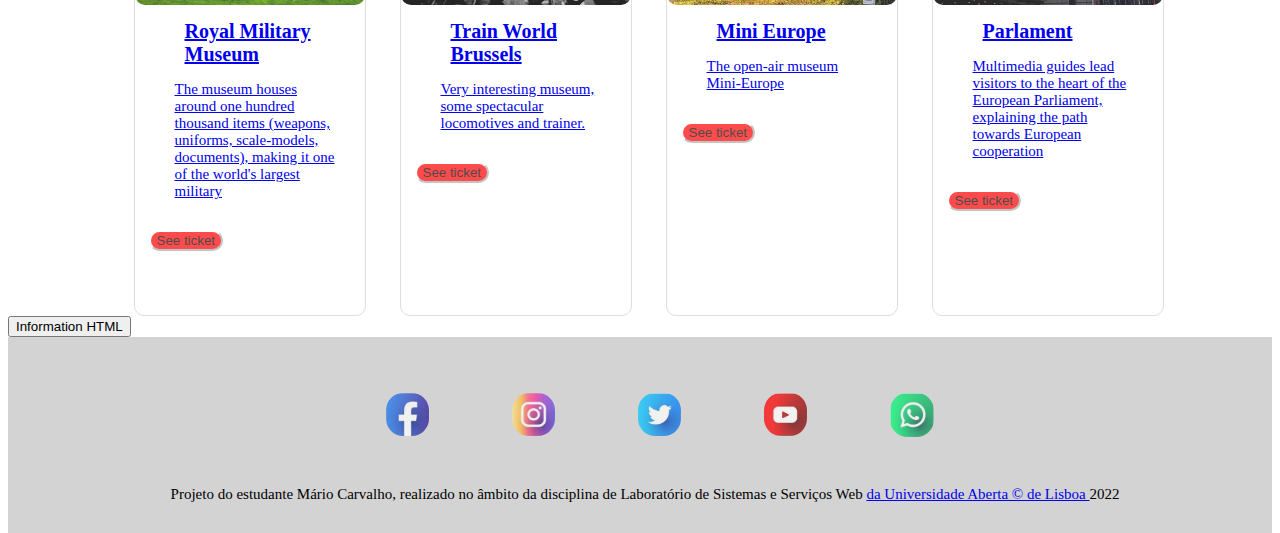
<file: visit.html>
<!DOCTYPE html>
<html lang="en">

<head>
    <meta charset="UTF-8">
    <meta http-equiv="X-UA-Compatible" content="IE=edge">
    <meta name="viewport" content="width=device-width, initial-scale=1.0">
    <link rel="stylesheet" href="visit.css">
    <script src="javascript.js"></script>
    <title>Brussels - Visit</title>
</head>

<body>
    <section>
        <header class="header">
            <a href="home.html">
                <div id="logo"><img src="images/bb.png"></div>
            </a>
            <input class="menu-btn" type="checkbox" id="menu-btn" />
            <label class="menu-icon" for="menu-btn"><span class="navicon"></span></label>
            <ul class="menu">
                <li><a href="home.html">Home</a></li>
                <li><a href="visit.html">Visit</a></li>
                <li><a href="contact.html">Contact</a></li>
            </ul>
        </header>
    </section>
    <div class="spacebox">
        <div class="bigbox">
            <div class="hauteur">
                <h1 id="title_visit">Visit</h1>
                <h1 id="title_brussels">Brussels</h1>
            </div>
        </div>
    </div>

    <div class="mainbox">
        <a href="https://visit.brussels/en/place/Mont-des-Arts-Gardens">
            <div class="boxVisitPhotos">
                <img class="mainboxImage" src="images/monts des arts.jpeg" alt="">
                <h1>Mont des Arts Gardens</h1>
                <p>Situated on the North-South axis that connects the lower, working-class part of the city with the
                    upper,
                    <br>aristocratic part, the Mont des Arts has had quite an eventful history.<br>

                </p>
                <a href="tickets.html">
                    <input type="submit" id="test0" value="See ticket">
                </a>
            </div>
        </a>
        <a href="https://atomium.be/home/cover">
            <div class="boxVisitPhotos">
                <img class="mainboxImage" src="images/atomium.jpeg" alt="">
                <h1>Atomium</h1>
                <p> The Atomium is a landmark building in Brussels, Belgium, originally constructed for the 1958
                    Brussels World's Fair (Expo '58).
                    <br>It is located on the Heysel/Heizel Plateau in Laeken (northern part of the City of Brussels),
                    where the exhibition ..
                    <br>
                </p>
                <a href="tickets.html">
                    <input type="submit" id="ticket" value="See ticket">
                </a>
            </div>
        </a>
        <a href="https://www.brussels.be/grand-place-brussels">
            <div class="boxVisitPhotos">
                <img class="mainboxImage" src="images/grand place.jpeg" alt="">
                <h1>Grand-place</h1>
                <p>The Grand-Place is the central square of the City of Brussels. All over the world it is known for its
                    decorative and aesthetic wealth.
                    <br>The Grand-Place is surrounded by the guild houses, the City Hall and the Maison du Roi.<br>
                </p>
                <a href="tickets.html">
                    <input type="submit" id="ticket" style="" value="See ticket">
                </a>
            </div>
        </a>
        <a href="https://www.mannekenpis.brussels/en/">
            <div class="boxVisitPhotos">
                <img class="mainboxImage" src="images/Manneken-Pis.jpeg" alt="">
                <h1>Manneken-Pis</h1>
                <p> Manneken-Pis was at first a fountain that played an essential role in the former distribution of
                    drinking water
                    <br>since the 15th century. The system was well-known in all of Europe.
                    Towards the end of the 17th century...
                    <br>
                </p>
                <a href="tickets.html">
                    <input type="submit" id="ticket" style="" value="See ticket">
                </a>
            </div>
        </a>
    </div>
    <div class="secondbox">
        <a href="https://visit.brussels/en/place/Royal-Military-Museum-War-Heritage-Institute">
            <div class="boxVisitPhotos">
                <img class="secondBoxImage" src="images/RoyalMilitaryMuseum.jpg" alt="">
                <h1>Royal Military Museum</h1>
                <p>The museum houses around one hundred thousand items (weapons, uniforms, scale-models, documents),
                    making it one of the world's largest military <br>
                </p>
                <a href="tickets.html">
                    <input type="submit" id="ticket" style="" value="See ticket">
                </a>
            </div>
        </a>
        <a href="https://www.trainworld.be/en">
            <div class="boxVisitPhotos">
                <img class="secondBoxImage" src="images/worldTrainBxl.jpg" alt="">
                <h1>Train World Brussels</h1>
                <p>Very interesting museum, some spectacular locomotives and trainer.<br>
                </p>
                <a href="tickets.html">
                    <input type="submit" id="ticket" style="" value="See ticket">
                </a>
            </div>
        </a>
        <a href="https://www.minieurope.com/en/">
            <div class="boxVisitPhotos">
                <img class="secondBoxImage" src="images/mini_europe.jpg" alt="">
                <h1>Mini Europe</h1>
                <p>The open-air museum Mini-Europe<br>
                </p>
                <a href="tickets.html">
                    <input type="submit" id="ticket" style="" value="See ticket">
                </a>
            </div>
        </a>
        <a href="https://visiting.europarl.europa.eu/en/visitor-offer/brussels/parlamentarium">
            <div class="boxVisitPhotos">
                <img class="secondBoxImage" src="images/EuropeanParlamentBrussels.jpg" alt="">
                <h1>Parlament</h1>
                <p>Multimedia guides lead visitors to the heart of the European Parliament, explaining the path towards
                    European cooperation <br>
                </p>
                <a href="tickets.html">
                    <input type="submit" id="ticket" style="" value="See ticket">
                </a>
            </div>
        </a>
    </div>
    <div>
        <button id="hiddeInfoVisitHTML" onclick="htmlShowVisit()">Information HTML</button>
        <div id="htmlVisit" style="display: none;">
            <p>Nesta página "Visit.HTML" não foi usada mais nenhuma propriedade além das que foram usadas anteriormente.</p>
        </div>
    </div>
    <section>
    <footer>
    <div class=second_row>
        <div class="Social-Network-Icons">
            <a href="https://www.facebook.com/">
                <ul><img src="icons/Facebook.jpg" class="Social-Network-Icons" name="Facebook" alt="icon-Facebook">
                </ul><br>
            </a>
            <a href="https://www.instagram.com/">
                <ul><img src="icons/Instagram.jpg" class="Social-Network-Icons" name="Instagram" alt="icon-Instagram">
                </ul><br>
            </a>
            <a href="https://twitter.com/">
                <ul><img src="icons/Twitter.jpg" class="Social-Network-Icons" name="Twitter" alt="icon-Twitter">
                </ul><br>
            </a>
            <a href="https://www.youtube.com/">
                <ul><img src="icons/Youtube.jpg" class="Social-Network-Icons" name="Youtube" alt="icon-Youtube">
                </ul><br>
            </a>
            <a href="https://web.whatsapp.com/">
                <ul><img src="icons/Whatsapp.jpg" class="Social-Network-Icons" name="Whatsapp" alt="icon-Whastapp">
                </ul><br>
            </a>
        </div>
    </div>
    </div>
    <div class="background_footer">
        <div class="url_contact">
            <p>Projeto do estudante Mário Carvalho, realizado no âmbito da disciplina de Laboratório de Sistemas e
                Serviços Web
                <a href="https://elearning.uab.pt/course/view.php?id=14136" target="_blank"> da Universidade Aberta
                    &copy; de Lisboa
                </a>
                <i class="far fa-copyright"></i> 2022
            </p>
        </div>
    </div>
    </footer>
    </section>
</body>

</html>
</file>
<file: style.css>
/* header */
.header {
  display: flex;
  justify-content: space-between;
  background-color: #fff;
  box-shadow: 1px 1px 4px 0 rgba(0, 0, 0, .1);
  width: 100%;
}

.header ul {
  margin: 0;
  padding: 0;
  list-style: none;
  overflow: hidden;
  background-color: #fff;
}

.header li a {
  display: block;
  padding: 20px 20px;
  border-right: 1px solid #f4f4f4;
  text-decoration: none;
  font-family: Arial, Helvetica, sans-serif;
  color: black;
}

.header li a:hover, .header .menu-btn:hover {
  background-color: #f4f4f4;
}

.header .logo {
  display: block;
  float: left;
  font-size: 2em;
  padding: 10px 20px;
  text-decoration: none;
}

/* menu */

.header .menu {
  clear: both;
  max-height: 0;
  transition: max-height .2s ease-out;
}

/* menu icon */

.header .menu-icon {
  cursor: pointer;
  display: inline-block;
  float: right;
  padding: 28px 20px;
  position: relative;
  user-select: none;
}

.header .menu-icon .navicon {
  background: #333;
  display: block;
  height: 2px;
  position: relative;
  transition: background .2s ease-out;
  width: 18px;
}

.header .menu-icon .navicon:before, .header .menu-icon .navicon:after {
  background: #333;
  content: '';
  display: block;
  height: 100%;
  position: absolute;
  transition: all .2s ease-out;
  width: 100%;
}

.header .menu-icon .navicon:before {
  top: 5px;
}

.header .menu-icon .navicon:after {
  top: -5px;
}

/* menu btn */

.header .menu-btn {
  display: none;
}

.header .menu-btn:checked~.menu {
  max-height: 240px;
}

.header .menu-btn:checked~.menu-icon .navicon {
  background: transparent;
}

.header .menu-btn:checked~.menu-icon .navicon:before {
  transform: rotate(-45deg);
}

.header .menu-btn:checked~.menu-icon .navicon:after {
  transform: rotate(45deg);
}

.header .menu-btn:checked~.menu-icon:not(.steps) .navicon:before, .header .menu-btn:checked~.menu-icon:not(.steps) .navicon:after {
  top: 0;
}

/* 48em = 768px */
@media (min-width: 48em) {
  .header li {
    float: left;
  }
  .header li a {
    padding: 20px 30px;
  }
  .header .menu {
    clear: none;
    float: right;
    max-height: none;
  }
  .header .menu-icon {
    display: none;
  }
}

@media(max-width: 550px) {
  .image_title {
    display: none;
  }
  .covid {
    display: flex;
    flex-direction: column;
    align-items: center;
    margin-top: 50px;
    margin-bottom: 15px;
  }
  .box{
    display: flex;
    flex-direction: column;
    align-items: center;
    margin-top: 10px;
  }
}

/* Contente Image Background */
.image_title {
  width: auto;
  height: auto;
  margin: 0;
  padding: 0;
  background: url(images/atomium.jpg) no-repeat center fixed;
  -webkit-background-size: cover;
  background-size: cover;
  opacity: 0.8;
}

.title_wild_brussels {
  display: flex;
  justify-content: center;
  align-items: center;
  width: 100%;
  height: 700px;
}

h1 {
  color: white;
  font-size: 6em;
  font-family: Impact, Haettenschweiler, 'Arial Narrow Bold', sans-serif;
}

h2 {
  color: white;
  font-size: 60px;
}

#title_wild {
  color: red;
}

/* Contenu Covid */

.covid_box {
  display: flex;
  flex-direction: column;
  text-align: center;
  background-color: red;
  height: 150px;
  width: 50%;
  opacity: 80%;
 
  width: 60%;
}

.content {
  display: flex;
  justify-content: center;
}

.covid1, .covid2, .covid3, .covid4 {
  width: 80px;
  height: 80px;

}

a, .covid_box{
  display: flex;
  justify-content: center;
  text-decoration: none;
}

/* Contenu Box Centrales */

.center_box {
  display: flex;
  flex-direction: column;
  width: 100%;
  margin-top: 10em;
  margin-bottom: 10em;
}

.box {
  display: flex;
  justify-content: space-around;
  margin: 40px;
}

#box_1 {
  border-radius: 16px;
  width: 250px;
  max-width: 100%;
  height: 250px;
  box-shadow: 0px 3px 5px -1px rgba(0, 0, 0, 0.2);
  overflow: hidden;
  background-image: url(images/chou.jpg);
  background-size: cover;
}

#box_2 {
  border-radius: 16px;
  width: 250px;
  max-width: 100%;
  height: 250px;
  box-shadow: 0px 3px 5px -1px rgba(0, 0, 0, 0.2);
  overflow: hidden;
  background-image: url(images/frite.jpg);
  background-size: cover;
}

#box_3 {
  border-radius: 16px;
  width: 250px;
  max-width: 100%;
  height: 250px;
  box-shadow: 0px 3px 5px -1px rgba(0, 0, 0, 0.2);
  overflow: hidden;
  background-image: url(images/bxl.jpg);
  background-size: cover;
}

#box_4 {
  border-radius: 16px;
  width: 250px;
  max-width: 100%;
  height: 250px;
  box-shadow: 0px 3px 5px -1px rgba(0, 0, 0, 0.2);
  overflow: hidden;
  background-image: url(images/skate.jpg);
  background-size: cover;
}

#box_5 {
  border-radius: 16px;
  width: 250px;
  max-width: 100%;
  height: 250px;
  box-shadow: 0px 3px 5px -1px rgba(0, 0, 0, 0.2);
  overflow: hidden;
  background-image: url(images/comicArts.jpg);
  background-size: cover;
}

#box_6 {
  border-radius: 16px;
  width: 250px;
  max-width: 100%;
  height: 250px;
  box-shadow: 0px 3px 5px -1px rgba(0, 0, 0, 0.2);
  overflow: hidden;
  background-image: url(images/royalPalace.jpg);
  background-size: cover;
}

.info {
  position: relative;
  width: 100%;
  height: 500px;
  background-color: #fff;
  transform: translateY(100%) translateY(-88px) translateZ(0);
  transition: transform 0.3s ease-out;
}

.info:before {
  z-index: -1;
  display: block;
  position: absolute;
  content: ' ';
  width: 100%;
  height: 100%;
  overflow: hidden;
  background-image: url(images/chou.jpg);
  filter: blur(10px);
  background-size: cover;
  opacity: 0.25;
  transform: translateY(-100%) translateY(88px) translateZ(0);
  transition: transform 0.3s ease-out;
}

.title {
  margin: 0;
  padding: 24px;
  font-size: 40px;
  line-height: 1;
  color: rgba(0, 0, 0, 0.87);
}

.description {
  margin: 0;
  padding: 0 24px 24px;
  font-size: 18px;
  line-height: 1.5;
}

#box_1:hover .info, #box_1:hover .info:before {
  transform: translateY(0) translateZ(0);
}

#box_2:hover .info, #box_2:hover .info:before {
  transform: translateY(0) translateZ(0);
}

#box_3:hover .info, #box_3:hover .info:before {
  transform: translateY(0) translateZ(0);
}

#box_4:hover .info, #box_4:hover .info:before {
  transform: translateY(0) translateZ(0);
}

#box_5:hover .info, #box_5:hover .info:before {
  transform: translateY(0) translateZ(0);
}

#box_6:hover .info, #box_6:hover .info:before {
  transform: translateY(0) translateZ(0);
}


@media screen and (min-width: 480px) {
  .footer{
    display: flex;
    flex-direction: column;
    text-align: center;
  }
  .id-photo{
    display: flex;
    flex-direction: column;
    text-align: center;
  }
  .first_row {
    display: flex;
    flex-direction: column;
    text-align: center;
  }
  .second_row {
    display: flex;
    flex-direction: column;
    text-align: center;
  }
  .Social-Network-Icons{
    display: flex;
    text-align: center;
    min-width: 50px;
    width:90%;
    opacity: 85%;
  }*/
  .url_wild{
    display: flex;
    flex-direction: column;
    text-align: center;
  }
}

@media screen and (min-width: 670px) {
  .leopold, .xavier, .mario{
    display: flex;
    flex-direction: column;
    text-align: center;
  }
  .first_row {
    display: flex;
    flex-direction: column;
    text-align: center;
  }
  .second_row {
    display: flex;
    flex-direction: column;
    text-align: center;
  }
  .url_wild{
    display: flex;
    flex-direction: column;
    text-align: center;
  }
}  

.footer{
  display: flex;
  flex-direction: row;
  flex-flow: column;
  justify-content:space-around;
}

.about_us_title{
  text-align: center;
  margin-top: 150px;
}

.first_row{
  display:flex;
  justify-content: center   ;
  margin-left: 75px;
  margin-top: 45px;
  margin-right: 75px;
  margin-bottom: 85px;
}

.leopold, .xavier, .mario{
  text-align: center;
}
.identification-team{
  display: flex;
  flex-direction: row;
  justify-content: center;
  align-content:left;
  align-items: center;
}

.id-photo{
  border-radius: 40%;
  margin-left: 5%;
  margin-left: 5%;
  width: 70%;
}

.Newsletter{
  display: flex;
  justify-content: space-around;
  text-align: center;
  align-content: center;
  margin-top:2.5%;
}
.second_row{
  display:flex;
  flex-direction: column;
  align-items: center;
  background-color:lightgray;
}

.Social-Network-Icons{
  display: flex;
  justify-content: flex-end;
  align-content: right;
  margin-top: 20px;
  border-radius: 40%;
  max-width: fit-content;
  min-width: 35%;
  width:50%;
  opacity: 85%;
}

.url_wild{
  display: flex;
  flex-direction: column;
  justify-content:center;
  align-items: left;
}
</file>
<file: contact.css>
/* header */

.header {
  display: flex;
  justify-content: space-between;
  background-color: #fff;
  box-shadow: 1px 1px 4px 0 rgba(0, 0, 0, .1);
  width: 100%;
}

.header ul {
  margin: 0;
  padding: 0;
  list-style: none;
  overflow: hidden;
  background-color: #fff;
}

.header li a {
  display: block;
  padding: 20px 20px;
  border-right: 1px solid #f4f4f4;
  text-decoration: none;
  font-family: Arial, Helvetica, sans-serif;
  color: black;
}

.header li a:hover, .header .menu-btn:hover { 
  background-color: #f4f4f4;
}

.header .logo {
  display: block;
  float: left;
  font-size: 2em;
  padding: 10px 20px;
  text-decoration: none;
}

/* menu */
.header .menu {
  clear: both;
  max-height: 0;
  transition: max-height .2s ease-out;
}

/* menu icon */
.header .menu-icon {
  cursor: pointer;
  display: inline-block;
  float: right;
  padding: 28px 20px;
  position: relative;
}

.header .menu-icon .navicon {
  background: #333;
  display: block;
  height: 2px;
  position: relative;
  transition: background .2s ease-out;
  width: 18px;
}

.header .menu-icon .navicon:before, .header .menu-icon .navicon:after {
  background: #333;
  content: '';
  display: block;
  height: 100%;
  position: absolute;
  transition: all .2s ease-out;
  width: 100%;
}

.header .menu-icon .navicon:before {
  top: 5px;
}

.header .menu-icon .navicon:after {
  top: -5px;
}

/* menu btn */
.header .menu-btn {
  display: none;
}

.header .menu-btn:checked~.menu {
  max-height: 240px;
}

.header .menu-btn:checked~.menu-icon .navicon {
  background: transparent;
}

.header .menu-btn:checked~.menu-icon .navicon:before {
  transform: rotate(-45deg);
}

.header .menu-btn:checked~.menu-icon .navicon:after {
  transform: rotate(45deg);
}

.header .menu-btn:checked~.menu-icon:not(.steps) .navicon:before, .header .menu-btn:checked~.menu-icon:not(.steps) .navicon:after {
  top: 0;
}

/* 48em = 768px */
@media (min-width: 48em) {
  .header li {
    float: left;
  }
  .header li a {
    padding: 20px 30px;
  }
  .header .menu {
    clear: none;
    float: right;
    max-height: none;
  }
  .header .menu-icon {
    display: none;
  }
}
/* centre*/
@media screen and (max-width: 480px) {
  .contact_image_title{
    display: flex;
    flex-direction: column;
    justify-content: center;
    -webkit-background-composite:border;
    }
  .title_contact{
    display: flex;
    flex-direction: column;
    justify-content: center;
  }
  .contact_us_groupe{
    display: flex;
    flex-direction: column;
    justify-content: center;
    }
  .map{
    display: flex;
    flex-direction: column;
    justify-content: center;
  }
}   

.contact_image_title{
  max-width: auto;
  min-width: 100px;
  min-height: 100px ;
  max-height: auto;
  margin: 0;
  padding: 0;
  background: url(images/contact_us.jpg) no-repeat center fixed;
  -webkit-background-size: cover;
  background-size: cover;
}
.contact_us_title {
  display: flex;
  justify-content: center;
  align-items: center;
  width: 100%;
  height: 700px;
}

#contact{
  color:white;
  font-size: 50px;
  font-family: Impact, Haettenschweiler, 'Arial Narrow Bold', sans-serif;
}

#us{
  color: red;
  font-size: 50px;
  font-family: Impact, Haettenschweiler, 'Arial Narrow Bold', sans-serif;
}

.contact_us_groupe{ /*2nd part - contact zone to message */
  display: flex;
  width: auto;
  flex-direction: column ;
  text-align: center;
  height:400px;
  margin: 40px;
  margin-left: auto;
  margin-right: auto;
  padding-left: 25px; 
  padding-right: 25px;
}

.title_contact{ 
  margin-top: 50px;
  font-size: 30px;  
}

.name_mail_contact{ /*2nd part - name and mail zone */
  background-color:rgba(246, 242, 242, 0.959);
  border-radius: 10px;
  width: 170px;
  height: 25px;  
  padding-left: 10px;
}

.subject{   /*2nd part - selection topic zone */
  background-color:rgba(246, 242, 242, 0.959);
  border-radius: 10px;
  align-content: center;
  margin-left: 10px;
  margin-right: 10px;
  width: 170px;
  height: 25px;
}

.message{
  min-width: 200px;
  max-width: 600px;
  min-height: 200px;
  max-height: 400px;
  margin-right: 10px;
  margin-left: 10px;
  margin-bottom: 10px; 
}

.bottoninfo{
  border: 15px; 
}

.map{
  display: flex;
  width: auto;
  flex-direction: column ;
  text-align: center;
  height:auto;
  margin:auto;
  margin-top: 120px;
}

.black_line{ 
  background-color: lightgray; 
  height: 1px;
  width: 80%;
  text-align: center;
  margin-top: 2px;
  margin-left: 135px;
}

.black_line2{
  background-color: lightgray;
  height: 1px;
  width: 80%;
  text-align: center;
  margin-top: 125px;
  margin-left: 135px;
}

.title-map{
  font-size: 30px;
}

.map-container-google{
  display: flex;
  flex-direction: column ;
  align-items: center;
  min-height: none;
  margin-top: 45px;
  height:auto;
  min-width: 100px;
  width:auto;
  border: 5px;
}

.real-map{
  min-width: none;
  width: 85%;
  min-height: none;
  height : 600px;
  margin-bottom: 15px;
}

.htmlHide{
  width: 50%;
  height: 650 px;
}


  /*general for all*/
  @media screen and (min-width: 480px) {
  .footer{
    display: flex;
    flex-direction: column;
    text-align: center;
  }
  .id-photo{
    display: flex;
    flex-direction: column;
    text-align: center;
  }
  .first_row {
    display: flex;
    flex-direction: column;
    text-align: center;
  }
  .second_row {
    display: flex;
    flex-direction: column;
    text-align: center;
  }
  .Social-Network-Icons{
    display: flex;
    text-align: center;
    min-width: 50px;
    width:90%;
    opacity: 85%;
  }*/
  .url_contact{
    display: flex;
    flex-direction: column;
    text-align: center;
  }
}

@media screen and (min-width: 670px) {
  .mario{
    display: flex;
    flex-direction: column;
    text-align: center;
  }
  .first_row {
    display: flex;
    flex-direction: column;
    text-align: center;
  }
  .second_row {
    display: flex;
    flex-direction: column;
    text-align: center;
  }
  .url_contact{
    display: flex;
    flex-direction: column;
    text-align: center;
  }
}  

.about_us_title{
  text-align: center;
  margin-top: 150px;
}

.first_row{
  display:flex;
  justify-content: center   ;
  margin-left: 75px;
  margin-top: 45px;
  margin-right: 75px;
  margin-bottom: 85px;
}

.Newsletter{
  display: flex;
  justify-content: space-around;
  text-align: center;
  align-content: center;
  margin-top:2.5%;
}
.second_row{
  display:flex;
  flex-direction: column;
  align-items: center;
  background-color:lightgray;
}

.Social-Network-Icons{
  display: flex;
  justify-content: flex-end;
  align-content: right;
  margin-top: 20px;
  border-radius: 40%;
  max-width: fit-content;
  min-width: 35%;
  width:50%;
  opacity: 85%;
}

.url_contact{
  display: flex;
  flex-direction: column;
  justify-content:center;
  align-items: left;
}

.bottons-container{
border-radius: 16px;
border-color: rgba(56, 54, 54, 0.068);
border-width: 0.5px;
margin: 20px;
display: space-around;
justify-content:center;
}

.bottonsJs{
  display: flex;
  margin-left: 2%;
  display: space-around;
  justify-content:center;

}

.dark-mode{
  background-color: black;
  color: lightgray;
}
section{
  background-color: default;
  color: black;
}
</file>
<file: home.css>
/* header */
.header {
  display: flex;
  justify-content: space-between;
  background-color: #fff;
  box-shadow: 1px 1px 4px 0 rgba(0, 0, 0, .1);
  width: 100%;
}

.header ul {
  margin: 0;
  padding: 0;
  list-style: none;
  overflow: hidden;
  background-color: #fff;
}

.header li a {
  display: block;
  padding: 20px 20px;
  border-right: 1px solid #f4f4f4;
  text-decoration: none;
  font-size: 18px;
  font-family: Arial, Helvetica, sans-serif;
  color: black;
}

.header li a:hover, .header .menu-btn:hover {
  background-color: #f4f4f4;
}

.header .logo {
  display: block;
  float: left;
  font-size: 2em;
  padding: 10px 20px;
  text-decoration: none;
}

/* menu */
.header .menu {
  clear: both;
  max-height: 0;
  transition: max-height .2s ease-out;
}

/* menu icon */
.header .menu-icon {
  cursor: pointer;
  display: inline-block;
  float: right;
  padding: 28px 20px;
  position: relative;
}

.header .menu-icon .navicon {
  background: #333;
  display: block;
  height: 2px;
  position: relative;
  transition: background .2s ease-out;
  width: 18px;
}

.header .menu-icon .navicon:before, .header .menu-icon .navicon:after {
  background: #333;
  content: '';
  display: block;
  height: 100%;
  position: absolute;
  transition: all .2s ease-out;
  width: 100%;
}

.header .menu-icon .navicon:before {
  top: 5px;
}

.header .menu-icon .navicon:after {
  top: -5px;
}

/* menu btn serve para modificar as consições do menu quando a pagina web se encontra em formato mobile*/
.header .menu-btn {
  display: none;
}

.header .menu-btn:checked~.menu {
  max-height: 240px;
}

.header .menu-btn:checked~.menu-icon .navicon {
  background: transparent;
}

.header .menu-btn:checked~.menu-icon .navicon:before {
  transform: rotate(-45deg);
}

.header .menu-btn:checked~.menu-icon .navicon:after {
  transform: rotate(45deg);
}

.header .menu-btn:checked~.menu-icon:not(.steps) .navicon:before, .header .menu-btn:checked~.menu-icon:not(.steps) .navicon:after {
  top: 0;
}

/* 48em = 768px */
@media (min-width: 48em) {
  .header li {
    float: left;
  }
  .header li a {
    padding: 20px 30px;
  }
  .header .menu {
    clear: none;
    float: right;
    max-height: none;
  }
  .header .menu-icon {
    display: none;
  }
}

@media(max-width: 550px) {
  .image_title {
    display: none;
  }
  .covid {
    display: flex;
    flex-direction: column;
    align-items: center;
    margin-top: 50px;
    margin-bottom: 15px;
  }
  .box{
    display: flex;
    flex-direction: column;
    align-items: center;
    margin-top: 10px;
  }
}

/* Contente Image Background */
.image_title {
  width: auto;
  height: auto;
  margin: 0;
  padding: 0;
  background: url(images/atomium.jpg) no-repeat center fixed;
  -webkit-background-size: cover;
  background-size: cover;
  opacity: 0.8;
}

.title_wild_brussels {
  display: flex;
  justify-content: center;
  align-items: center;
  width: 100%;
  height: 700px;
}

h1 {
  color: white;
  font-size: 6em;
  font-family: Impact, Haettenschweiler, 'Arial Narrow Bold', sans-serif;
}

h2 {
  color: white;
  font-size: 60px;
}

#title_wild {
  color: red;
}

/* content Covid */

.covid_box {
  display: flex;
  flex-direction: column;
  text-align: center;
  background-color: red;
  height: 150px;
  width: 50%;
  opacity: 80%;
  width: 60%;
}

.content {
  display: flex;
  justify-content: center;
}

.covid1, .covid2, .covid3, .covid4 {
  width: 80px;
  height: 80px;

}

a, .covid_box{
  display: flex;
  justify-content: center;
  text-decoration: none;
}

/* content Centrals Box */

.center_box {
  display: flex;
  flex-direction: column;
  width: 100%;
  margin-top: 10em;
  margin-bottom: 10em;
}

.box {
  display: flex;
  justify-content: space-around;
  margin: 40px;
}

#box_1 {
  border-radius: 16px;
  width: 250px;
  max-width: 100%;
  height: 250px;
  box-shadow: 0px 3px 5px -1px rgba(0, 0, 0, 0.2);
  overflow: hidden;
  background-image: url(images/chou.jpg);
  background-size: cover;
}

#box_2 {
  border-radius: 16px;
  width: 250px;
  max-width: 100%;
  height: 250px;
  box-shadow: 0px 3px 5px -1px rgba(0, 0, 0, 0.2);
  overflow: hidden;
  background-image: url(images/frite.jpg);
  background-size: cover;
}

#box_3 {
  border-radius: 16px;
  width: 250px;
  max-width: 100%;
  height: 250px;
  box-shadow: 0px 3px 5px -1px rgba(0, 0, 0, 0.2);
  overflow: hidden;
  background-image: url(images/bxl.jpg);
  background-size: cover;
}

#box_4 {
  border-radius: 16px;
  width: 250px;
  max-width: 100%;
  height: 250px;
  box-shadow: 0px 3px 5px -1px rgba(0, 0, 0, 0.2);
  overflow: hidden;
  background-image: url(images/skate.jpg);
  background-size: cover;
}

#box_5 {
  border-radius: 16px;
  width: 250px;
  max-width: 100%;
  height: 250px;
  box-shadow: 0px 3px 5px -1px rgba(0, 0, 0, 0.2);
  overflow: hidden;
  background-image: url(images/comicArts.jpg);
  background-size: cover;
}

#box_6 {
  border-radius: 16px;
  width: 250px;
  max-width: 100%;
  height: 250px;
  box-shadow: 0px 3px 5px -1px rgba(0, 0, 0, 0.2);
  overflow: hidden;
  background-image: url(images/royalPalace.jpg);
  background-size: cover;
}

.info {
  position: relative;
  width: 100%;
  height: 500px;
  background-color: #fff;
  transform: translateY(100%) translateY(-88px) translateZ(0);
  transition: transform 0.3s ease-out;
}

.info:before {
  z-index: -1;
  display: block;
  position: absolute;
  content: ' ';
  width: 100%;
  height: 100%;
  overflow: hidden;
  background-image: url(images/chou.jpg);
  filter: blur(10px);
  background-size: cover;
  opacity: 0.25;
  transform: translateY(-100%) translateY(88px) translateZ(0);
  transition: transform 0.3s ease-out;
}

.title {
  margin: 0;
  padding: 24px;
  font-size: 40px;
  line-height: 1;
  color: rgba(0, 0, 0, 0.87);
}

.description {
  margin: 0;
  padding: 0 24px 24px;
  font-size: 18px;
  line-height: 1.5;
}

#box_1:hover .info, #box_1:hover .info:before {
  transform: translateY(0) translateZ(0);
}

#box_2:hover .info, #box_2:hover .info:before {
  transform: translateY(0) translateZ(0);
}

#box_3:hover .info, #box_3:hover .info:before {
  transform: translateY(0) translateZ(0);
}

#box_4:hover .info, #box_4:hover .info:before {
  transform: translateY(0) translateZ(0);
}

#box_5:hover .info, #box_5:hover .info:before {
  transform: translateY(0) translateZ(0);
}

#box_6:hover .info, #box_6:hover .info:before {
  transform: translateY(0) translateZ(0);
}

.htmlHide{
  width: 75%;
;
}
.htmlHome{
  width: 75%;
}


@media screen and (min-width: 480px) {
  .footer{
    display: flex;
    flex-direction: column;
    text-align: center;
  }
  .first_row {
    display: flex;
    flex-direction: column;
    text-align: center;
  }
  .second_row {
    display: flex;
    flex-direction: column;
    text-align: center;
  }
  .Social-Network-Icons{
    display: flex;
    text-align: center;
    min-width: 50px;
    width:90%;
    opacity: 85%;
  }*/
  .url_contact{
    display: flex;
    flex-direction: column;
    text-align: center;
  }
}

@media screen and (min-width: 670px) {
  .first_row {
    display: flex;
    flex-direction: column;
    text-align: center;
  }
  .second_row {
    display: flex;
    flex-direction: column;
    text-align: center;
  }
  .url_contact{
    display: flex;
    flex-direction: column;
    text-align: center;
  }
}  

.footer{
  display: flex;
  flex-direction: row;
  flex-flow: column;
  justify-content:space-around;
}

.about_us_title{
  text-align: center;
  margin-top: 150px;
}

.first_row{
  display:flex;
  justify-content: center   ;
  margin-left: 75px;
  margin-top: 45px;
  margin-right: 75px;
  margin-bottom: 85px;
}

.identification-team{
  display: flex;
  flex-direction: row;
  justify-content: center;
  align-content:left;
  align-items: center;
}

.id-photo{
  border-radius: 40%;
  margin-left: 5%;
  margin-left: 5%;
  width: 70%;
}

.Newsletter{
  display: flex;
  justify-content: space-around;
  text-align: center;
  align-content: center;
  margin-top:2.5%;
}
.second_row{
  display:flex;
  flex-direction: column;
  align-items: center;
  background-color:lightgray;
}

.Social-Network-Icons{
  display: flex;
  justify-content: flex-end;
  align-content: right;
  margin-top: 20px;
  border-radius: 40%;
  max-width: fit-content;
  min-width: 35%;
  width:50%;
  opacity: 85%;
}

.url_contact{
  display: flex;
  flex-direction: column;
  justify-content:center;
  align-items: left;
}
</file>
<file: mail.css>
/* header */

.header {
  display: flex;
  justify-content: space-between;
  background-color: #fff;
  box-shadow: 1px 1px 4px 0 rgba(0, 0, 0, .1);
  width: 100%;
}

.header ul {
  margin: 0;
  padding: 0;
  list-style: none;
  overflow: hidden;
  background-color: #fff;
}

.header li a {
  display: block;
  padding: 20px 20px;
  border-right: 1px solid #f4f4f4;
  text-decoration: none;
  font-family: Arial, Helvetica, sans-serif;
  color: black;
}

.header li a:hover, .header .menu-btn:hover { 
  background-color: #f4f4f4;
}

.header .logo {
  display: block;
  float: left;
  font-size: 2em;
  padding: 10px 20px;
  text-decoration: none;
}

/* menu */
.header .menu {
  clear: both;
  max-height: 0;
  transition: max-height .2s ease-out;
}

/* menu icon */
.header .menu-icon {
  cursor: pointer;
  display: inline-block;
  float: right;
  padding: 28px 20px;
  position: relative;
}

.header .menu-icon .navicon {
  background: #333;
  display: block;
  height: 2px;
  position: relative;
  transition: background .2s ease-out;
  width: 18px;
}

.header .menu-icon .navicon:before, .header .menu-icon .navicon:after {
  background: #333;
  content: '';
  display: block;
  height: 100%;
  position: absolute;
  transition: all .2s ease-out;
  width: 100%;
}

.header .menu-icon .navicon:before {
  top: 5px;
}

.header .menu-icon .navicon:after {
  top: -5px;
}

/* menu btn */
.header .menu-btn {
  display: none;
}

.header .menu-btn:checked~.menu {
  max-height: 240px;
}

.header .menu-btn:checked~.menu-icon .navicon {
  background: transparent;
}

.header .menu-btn:checked~.menu-icon .navicon:before {
  transform: rotate(-45deg);
}

.header .menu-btn:checked~.menu-icon .navicon:after {
  transform: rotate(45deg);
}

.header .menu-btn:checked~.menu-icon:not(.steps) .navicon:before, .header .menu-btn:checked~.menu-icon:not(.steps) .navicon:after {
  top: 0;
}

/* 48em = 768px */
@media (min-width: 48em) {
  .header li {
    float: left;
  }
  .header li a {
    padding: 20px 30px;
  }
  .header .menu {
    clear: none;
    float: right;
    max-height: none;
  }
  .header .menu-icon {
    display: none;
  }
}
/* centre*/
@media screen and (max-width: 480px) {
  .contact_image_title{
    display: flex;
    flex-direction: column;
    justify-content: center;
    -webkit-background-composite:border;
    }
  .title_contact{
    display: flex;
    flex-direction: column;
    justify-content: center;
  }
  .contact_us_groupe{
    display: flex;
    flex-direction: column;
    justify-content: center;
    }
  .map{
    display: flex;
    flex-direction: column;
    justify-content: center;
  }
}   

.contact_image_title{
  max-width: auto;
  min-width: 100px;
  min-height: 100px ;
  max-height: auto;
  margin: 0;
  padding: 0;
  background: url(images/comicArts.jpg) no-repeat center fixed;
  -webkit-background-size: cover;
  background-size: cover;
}
.contact_us_title {
  display: flex;
  justify-content: center;
  align-items: center;
  width: 100%;
  height: 700px;
}

#contact{
  color:white;
  font-size: 50px;
  font-family: Impact, Haettenschweiler, 'Arial Narrow Bold', sans-serif;
}

#us{
  color: red;
  font-size: 50px;
  font-family: Impact, Haettenschweiler, 'Arial Narrow Bold', sans-serif;
}

.contact_us_groupe{ /*2nd part - contact zone to message */
  display: flex;
  width: auto;
  flex-direction: column ;
  text-align: center;
  height:400px;
  margin: 40px;
  margin-left: auto;
  margin-right: auto;
  padding-left: 25px; 
  padding-right: 25px;
  }

.title_contact{ 
  margin-top: 50px;
  font-size: 30px;  
}

.htmlHide{
  width: 50%;
  height: 650 px;
}

  /*general for all*/
  @media screen and (min-width: 480px) {
  .footer{
    display: flex;
    flex-direction: column;
    text-align: center;
  }
  .id-photo{
    display: flex;
    flex-direction: column;
    text-align: center;
  }
  .first_row {
    display: flex;
    flex-direction: column;
    text-align: center;
  }
  .second_row {
    display: flex;
    flex-direction: column;
    text-align: center;
  }
  .Social-Network-Icons{
    display: flex;
    text-align: center;
    min-width: 50px;
    width:90%;
    opacity: 85%;
  }*/
  .url_contact{
    display: flex;
    flex-direction: column;
    text-align: center;
  }
}

@media screen and (min-width: 670px) {
  .mario{
    display: flex;
    flex-direction: column;
    text-align: center;
  }
  .first_row {
    display: flex;
    flex-direction: column;
    text-align: center;
  }
  .second_row {
    display: flex;
    flex-direction: column;
    text-align: center;
  }
  .url_contact{
    display: flex;
    flex-direction: column;
    text-align: center;
  }
}  

.about_us_title{
  text-align: center;
  margin-top: 150px;
}

.first_row{
  display:flex;
  justify-content: center   ;
  margin-left: 75px;
  margin-top: 45px;
  margin-right: 75px;
  margin-bottom: 85px;
}

.Newsletter{
  display: flex;
  justify-content: space-around;
  text-align: center;
  align-content: center;
  margin-top:2.5%;
}
.second_row{
  display:flex;
  flex-direction: column;
  align-items: center;
  background-color:lightgray;
}

.Social-Network-Icons{
  display: flex;
  justify-content: flex-end;
  align-content: right;
  margin-top: 20px;
  border-radius: 40%;
  max-width: fit-content;
  min-width: 35%;
  width:50%;
  opacity: 85%;
}

.url_contact{
  display: flex;
  flex-direction: column;
  justify-content:center;
  align-items: left;
}

.bottons-container{
border-radius: 16px;
border-color: rgba(56, 54, 54, 0.068);
border-width: 0.5px;
margin: 20px;
display: space-around;
justify-content:center;
}

.bottonsJs{
  display: flex;
  margin-left: 2%;
  display: space-around;
  justify-content:center;

}

.dark-mode{
  background-color: black;
  color: lightgray;
}
section{
  background-color: default;
  color: black;
}
</file>
<file: tickets.css>
ul {
  display: flex;
  justify-content: space-around;
}

.logo {
  width: 100px;
  height: 100px;
}

li {
  margin-left: 10px;
  margin-right: 10px;
}

h1 {
  font-family: inherit;
}

body {
  height: 150vh;
}


.bigbox {
  background: url(images/GaleriesStHubert.jpg) no-repeat center fixed;
  width: auto;
  height: auto;
  margin: 0;
  padding: 0;
  -webkit-background-size: cover;
  background-size: cover;
}

.hauteur {
  display: flex;
  justify-content: center;
  align-items: center;
  width: 100%;
  height: 800px;
}

#title_Tic {
  font-size: 100px;
  color: white;
  font-family: Impact, Haettenschweiler, 'Arial Narrow Bold', sans-serif;
}

#title_ket {
  font-size: 100px;
  font-family: Impact, Haettenschweiler, 'Arial Narrow Bold', sans-serif;
  color: red;
}


/* header */
.header {
  display: flex;
  justify-content: space-between;
  background-color: #fff;
  box-shadow: 1px 1px 4px 0 rgba(0, 0, 0, .1);
  width: 100%;
}

.header ul {
  margin: 0;
  padding: 0;
  list-style: none;
  overflow: hidden;
  background-color: #fff;
}

.header li a {
  display: block;
  padding: 20px 20px;
  border-right: 1px solid #f4f4f4;
  text-decoration: none;
  font-size: 19px;
  font-family: Arial, Helvetica, sans-serif;
  color: black;
}
  
.header li a:hover, .header .menu-btn:hover {
  background-color: #f4f4f4;
}
  
.header .logo {
  display: block;
  float: left;
  font-size: 2em;
  padding: 10px 20px;
}

/* menu */
.header .menu {
  clear: both;
  max-height: 0;
  transition: max-height .2s ease-out;
}

/* menu icon */
.header .menu-icon {
  cursor: pointer;
  display: inline-block;
  float: right;
  padding: 28px 20px;
  position: relative;
}

.header .menu-icon .navicon {
  background: #333;
  display: block;
  height: 2px;
  position: relative;
  transition: background .2s ease-out;
  width: 18px;
}

.header .menu-icon .navicon:before, .header .menu-icon .navicon:after {
  background: #333;
  content: '';
  display: block;
  height: 100%;
  position: absolute;
  transition: all .2s ease-out;
  width: 100%;
}

.header .menu-icon .navicon:before {
  top: 5px;
}

.header .menu-icon .navicon:after {
  top: -5px;
}

/* menu btn */
.header .menu-btn {
  display: none;
}

.header .menu-btn:checked~.menu {
  max-height: 240px;
}

.header .menu-btn:checked~.menu-icon .navicon {
  background: transparent;
}

.header .menu-btn:checked~.menu-icon .navicon:before {
  transform: rotate(-45deg);
}

.header .menu-btn:checked~.menu-icon .navicon:after {
  transform: rotate(45deg);
}

.header .menu-btn:checked~.menu-icon:not(.steps) .navicon:before, .header .menu-btn:checked~.menu-icon:not(.steps) .navicon:after {
  top: 0;
}



.mainbox a {
  transition: all 0.8s cubic-bezier(.14, 1.36, .5, .88);
}

.mainbox a:hover {
  transform: scale(1.1);
}

.mainboxImage {
  display: flex;
  flex-direction: row;
  width: 300px;
  height: 300px;
  border-radius: 1em;
  opacity: 85%;
}

.mainbox {
  display: flex;
  justify-content: space-around;
  margin-top: 60px;
  text-decoration: none;
  margin-left: 100px;
  margin-right: 100px;
  margin-bottom: 85px;
}

.boxTickets{
  display: flex;
  flex-direction: column;
  align-content: center;
}

.boxTicketsQuantity{
  display: flex;
  flex-direction: row;
  width: 10px;
  font-size: 25px;
  margin-right: 30px;
  font-family: initial;
}


.subjectQuantity {
  background-color:rgba(246, 242, 242, 0.959);
  border-radius: 10px;
  align-content: center;
  margin-top: 27px;
  margin-right: 10px;
  width: 50px;
  height: 25px;
  font-size: 16px;
}

.subjectMuseum {
  background-color:rgba(246, 242, 242, 0.959);
  border-radius: 10px;
  align-content: center;
  margin-top: 15px;
  margin-right: 10px;
  width: 150px;
  height: 45px;
  font-size: 16px;
}

.bottons-container{
  border-radius: 16px;
  border-color: rgba(56, 54, 54, 0.068);
  border-width: 0.5px;
  margin: 20px;
  display: space-around;
  justify-content:center;
  }
  
.bottonsJs{
  display: flex;
  margin-left: 2%;
  display: space-around;
  justify-content:center;  
}


@media (min-width: 48em) {
  .header li {
    float: left;
  }
  .header li a {
      padding: 20px 30px;
  }
  .header .menu {
    clear: none;
    float: right;
    max-height: none;
  }
  .header .menu-icon {
    display: none;
  }
}

@media screen and (min-width: 480px) {
  .footer{
    display: flex;
    flex-direction: column;
    text-align: center;
  }
  .first_row {
    display: flex;
    flex-direction: column;
    text-align: center;
  }
  .second_row {
    display: flex;
    flex-direction: column;
    text-align: center;
  }
  .Social-Network-Icons{
    display: flex;
    text-align: center;
    min-width: 50px;
    width:90%;
    opacity: 85%;
  }
  .url_contact{
    display: flex;
    flex-direction: column;
    text-align: center;
  }
}

.htmlTickets{
  width: 50%;
  height: 650 px;
}

.footer{
  display: flex;
  flex-direction: row;
  flex-flow: column;
  justify-content:space-around;
}

.first_row{
  display:flex;
  justify-content: center   ;
  margin-left: 75px;
  margin-top: 45px;
  margin-right: 75px;
  margin-bottom: 85px;
}

.second_row{
  display:flex;
  flex-direction: column;
  align-items: center;
  background-color:lightgray;
}

.Social-Network-Icons{
  display: flex;
  justify-content: flex-end;
  align-content: right;
  margin-top: 20px;
  border-radius: 40%;
  max-width: fit-content;
  min-width: 35%;
  width:50%;
  opacity: 85%;
}

.background_footer{
  background-color:lightgray;
}
</file>
<file: visit.css>
ul {
  display: flex;
  justify-content: space-around;
}

.logo {
  width: 100px;
  height: 100px;
}

li {
  margin-left: 10px;
  margin-right: 10px;
}

#search {
  background-color: lightgray;
  border-radius: 1em;
  width: 100px;
  height: 20px;
  margin-top: 15px;
  padding-left: 10px;
}

.mainboxImage {
  width: 230px;
  height: 200px;
  border-radius: 1em;
  opacity: 85%;
}

.secondBoxImage{
  width: 230px;
  height: 200px;
  border-radius: 1em;
  opacity: 85%;
}

.between {
  width: 100%;
  height: 130px;
  display: flex;
  justify-content: center;
}

h6 {
  font-size: 40px;
  font-family: serif;
  color: red;
  opacity: 85%;
}

.mainbox {
  display: flex;
  justify-content: space-around;
  margin-top: 60px;
  text-decoration: none;
  margin-left: 100px;
  margin-right: 100px;
}

input {
  background-color: red;
  opacity: 70%;
  border-color: white;
  margin-left: 14px;
  border-radius: 15px;
}

.Atomium {
  border: solid rgb(224, 221, 221) 1px;
  border-radius: 1em;
  height: 510px;
  color: black;
  font-size: 10px;
  width: 230px;
  background-color: white;
}

.boxVisitPhotos{
  border: solid rgb(224, 221, 221) 1px;
  border-radius: 1em;
  height: 510px;
  color: black;
  font-size: 10px;
  width: 230px;
  background-color: white;
}
p {
  font-size: 15px;
  margin-left: 40px;
  margin-right: 30px;
  margin-bottom: 30px;
  font-family: initial;
}

h1 {
  margin-left: 50px;
  font-family: inherit;
}

body {
  height: 150vh;
}

.mainbox a {
  transition: all 0.8s cubic-bezier(.14, 1.36, .5, .88);
}

.mainbox a:hover {
  transform: scale(1.1);
}

.bigbox {
  background: url(images/monts\ des\ arts.jpeg) no-repeat center fixed;
  width: auto;
  height: auto;
  margin: 0;
  padding: 0;
  -webkit-background-size: cover;
  background-size: cover;
}

.hauteur {
  display: flex;
  justify-content: center;
  align-items: center;
  width: 100%;
  height: 700PX;
}

#title_visit {
  font-size: 100px;
  margin-left: 9%;
  color: white;
  font-family: Impact, Haettenschweiler, 'Arial Narrow Bold', sans-serif;
}

#title_brussels {
  font-size: 100px;
  font-family: Impact, Haettenschweiler, 'Arial Narrow Bold', sans-serif;
  color: red;
}

.secondbox {
  display: flex;
  justify-content: space-around;
  margin-top: 60px;
  text-decoration: none;
  margin-left: 100px;
  margin-right: 100px;
}

.secondbox a {
  transition: all 0.8s cubic-bezier(.14, 1.36, .5, .88);
}

.secondbox a:hover {
  transform: scale(1.1);
}


/* header */
.header {
  display: flex;
  justify-content: space-between;
  background-color: #fff;
  box-shadow: 1px 1px 4px 0 rgba(0, 0, 0, .1);
  width: 100%;
}

.header ul {
  margin: 0;
  padding: 0;
  list-style: none;
  overflow: hidden;
  background-color: #fff;
}

.header li a {
  display: block;
  padding: 20px 20px;
  border-right: 1px solid #f4f4f4;
  text-decoration: none;
  font-size: 19px;
  font-family: Arial, Helvetica, sans-serif;
  color: black;
}
  
.header li a:hover, .header .menu-btn:hover {
  background-color: #f4f4f4;
}
  
.header .logo {
  display: block;
  float: left;
  font-size: 2em;
  padding: 10px 20px;
}

/* menu */
.header .menu {
  clear: both;
  max-height: 0;
  transition: max-height .2s ease-out;
}

/* menu icon */
.header .menu-icon {
  cursor: pointer;
  display: inline-block;
  float: right;
  padding: 28px 20px;
  position: relative;
  user-select: none;
}

.header .menu-icon .navicon {
  background: #333;
  display: block;
  height: 2px;
  position: relative;
  transition: background .2s ease-out;
  width: 18px;
}

.header .menu-icon .navicon:before, .header .menu-icon .navicon:after {
  background: #333;
  content: '';
  display: block;
  height: 100%;
  position: absolute;
  transition: all .2s ease-out;
  width: 100%;
}

.header .menu-icon .navicon:before {
  top: 5px;
}

.header .menu-icon .navicon:after {
  top: -5px;
}

/* menu btn */
.header .menu-btn {
  display: none;
}

.header .menu-btn:checked~.menu {
  max-height: 240px;
}

.header .menu-btn:checked~.menu-icon .navicon {
  background: transparent;
}

.header .menu-btn:checked~.menu-icon .navicon:before {
  transform: rotate(-45deg);
}

.header .menu-btn:checked~.menu-icon .navicon:after {
  transform: rotate(45deg);
}

.header .menu-btn:checked~.menu-icon:not(.steps) .navicon:before, .header .menu-btn:checked~.menu-icon:not(.steps) .navicon:after {
  top: 0;
}


@media (min-width: 48em) {
  .header li {
    float: left;
  }
  .header li a {
      padding: 20px 30px;
  }
  .header .menu {
    clear: none;
    float: right;
    max-height: none;
  }
  .header .menu-icon {
    display: none;
  }
}

@media screen and (min-width: 480px) {
  .footer{
    display: flex;
    flex-direction: column;
    text-align: center;
  }
  .first_row {
    display: flex;
    flex-direction: column;
    text-align: center;
  }
  .second_row {
    display: flex;
    flex-direction: column;
    text-align: center;
  }
  .Social-Network-Icons{
    display: flex;
    text-align: center;
    min-width: 50px;
    width:90%;
    opacity: 85%;
  }
  .url_contact{
    display: flex;
    flex-direction: column;
    text-align: center;
  }
}

.htmlHide{
  width: 50%;
  height: 650 px;
}
.footer{
  display: flex;
  flex-direction: row;
  flex-flow: column;
  justify-content:space-around;
}

.first_row{
  display:flex;
  justify-content: center   ;
  margin-left: 75px;
  margin-top: 45px;
  margin-right: 75px;
  margin-bottom: 85px;
}

.second_row{
  display:flex;
  flex-direction: column;
  align-items: center;
  background-color:lightgray;
}

.Social-Network-Icons{
  display: flex;
  justify-content: flex-end;
  align-content: right;
  margin-top: 20px;
  border-radius: 40%;
  max-width: fit-content;
  min-width: 35%;
  width:50%;
  opacity: 85%;
}

.background_footer{
  background-color:lightgray;
}
</file>
